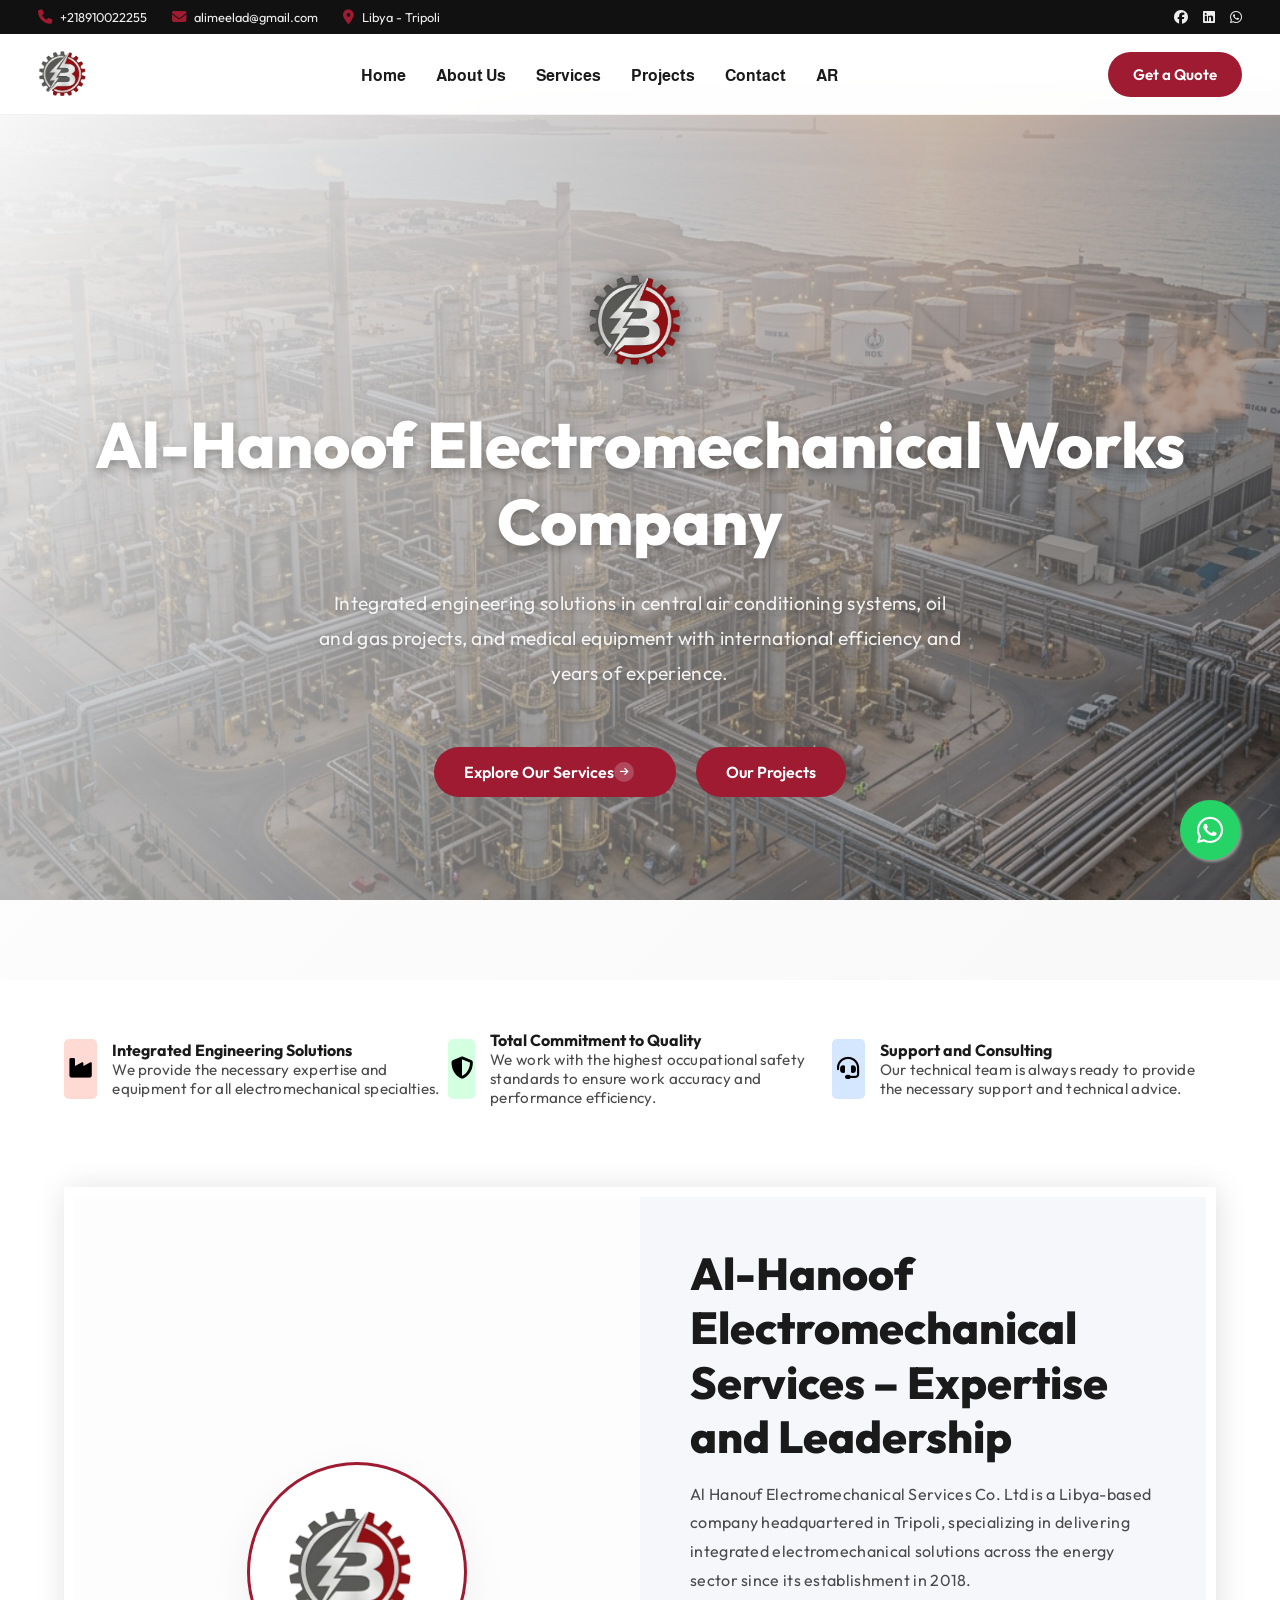
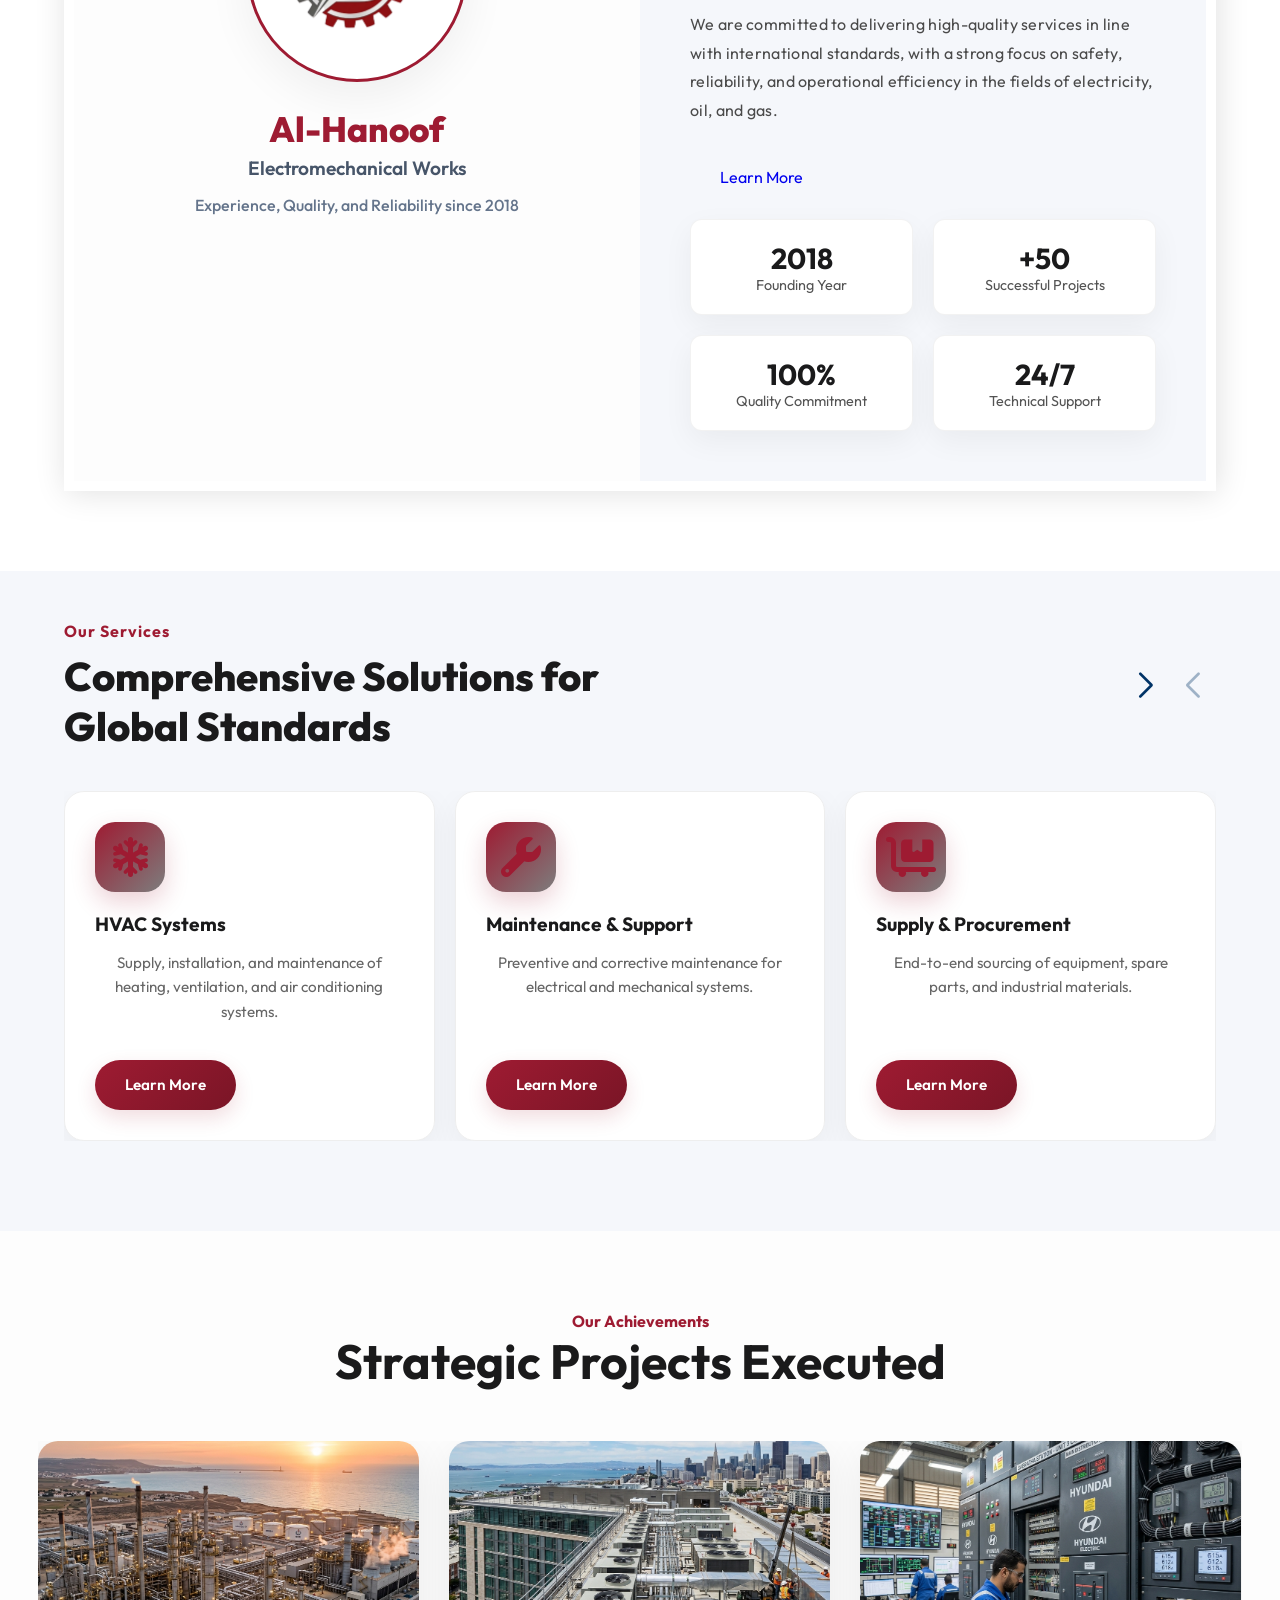
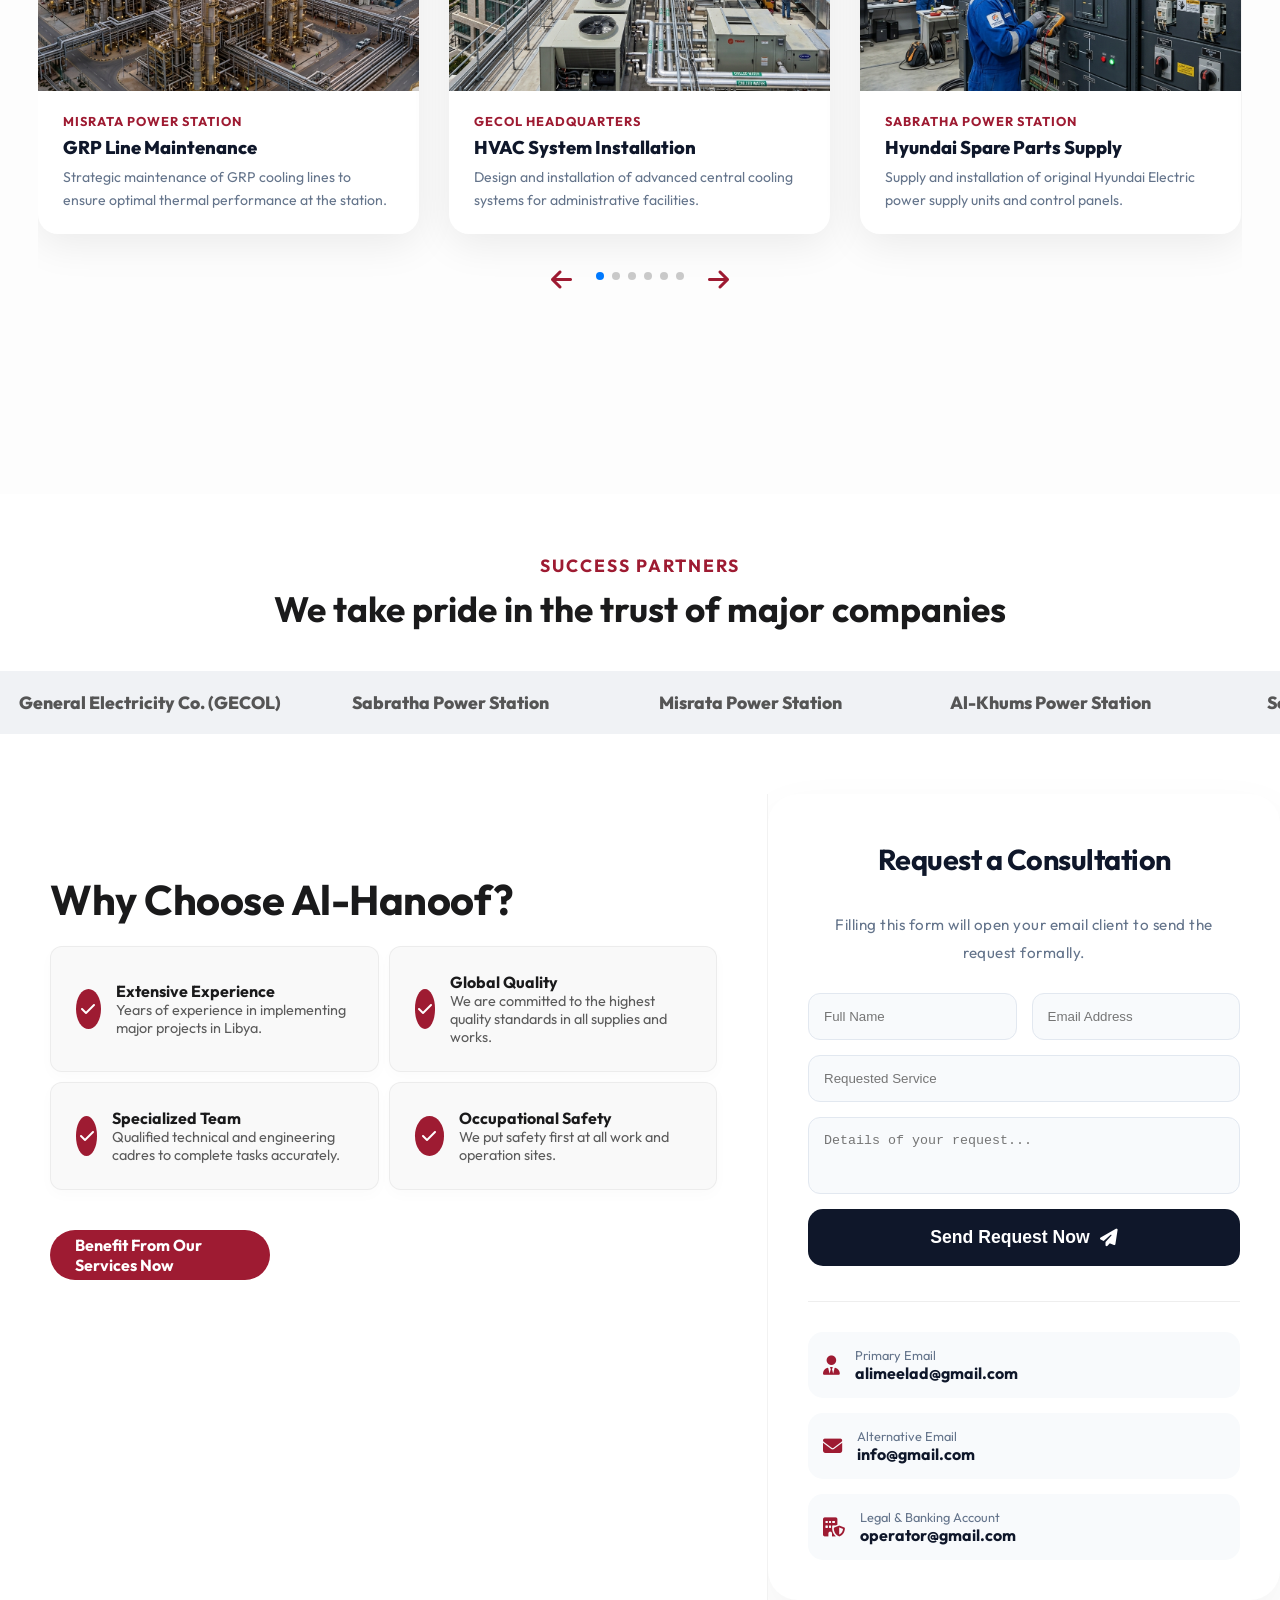
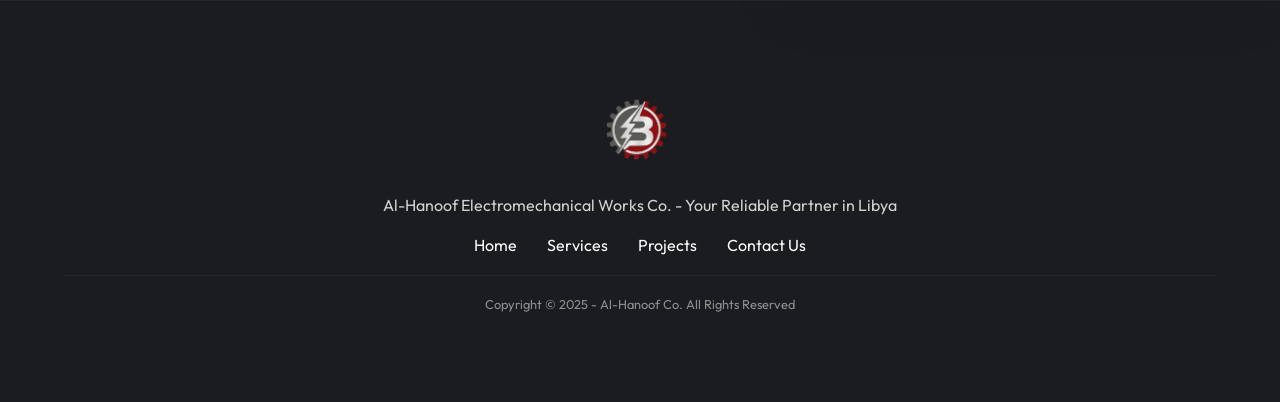
<file: index.html>
<!DOCTYPE html>
<html lang="en" dir="ltr">

<head>
    <meta charset="UTF-8">
    <meta name="viewport" content="width=device-width, initial-scale=1.0">
    <meta name="description"
        content="Al-Hanoof Electromechanical Works Company is your reliable partner in energy, oil and gas, and medical equipment projects with international efficiency.">
    <meta name="keywords"
        content="Al-Hanoof Company, electromechanical works, central air conditioning, oil fields, gas, medical equipment, project execution, maintenance and operation">
    <meta name="author" content="Al-Hanoof Engineering Team">

    <title>Al-Hanoof Company</title>
    <link rel="stylesheet" href="style.css">
    <!-- Favicon -->
    <link rel="icon" type="image/png" href="images/logo1.png">
    <link rel="preconnect" href="https://fonts.googleapis.com">
    <link rel="preconnect" href="https://fonts.gstatic.com" crossorigin>
    <link href="https://fonts.googleapis.com/css2?family=Outfit:wght@300;400;600;700&display=swap" rel="stylesheet">

    <link
        href="https://fonts.googleapis.com/css2?family=Almarai:wght@300;400;700;800&family=Inter:wght@400;700&family=Poppins:wght@400;700&display=swap"
        rel="stylesheet">
    <link rel="stylesheet" href="https://cdnjs.cloudflare.com/ajax/libs/font-awesome/6.7.2/css/all.min.css"
        integrity="sha512-Evv84Mr4kqVGRNSgIGL/F/aIDqQb7xQ2vcrdIwxfjThSH8CSR7PBEakCr51Ck+w+/U6swU2Im1vVX0SVk9ABhg=="
        crossorigin="anonymous" referrerpolicy="no-referrer" />
    <link rel="stylesheet" href="https://cdn.jsdelivr.net/npm/swiper@11/swiper-bundle.min.css" />
    <link href="https://fonts.googleapis.com/css2?family=Cairo&display=swap" rel="stylesheet">
    <link rel="icon" type="image/png" href="images/hero_bg.png">

    <style>
        /* CSS Overrides for LTR */
        body {
            font-family: 'Outfit', sans-serif;
        }

        .navigation .menu {
            margin-right: auto;
            margin-left: 0;
        }
    </style>
</head>

<body class="ltr">
    <div class="top-bar">
        <div class="top-bar-content">
            <div class="top-bar-info">
                <span><i class="fa-solid fa-phone"></i> +218910022255</span>
                <span><i class="fa-solid fa-envelope"></i> <a href="mailto:alimeelad@gmail.com" style="color: inherit; text-decoration: none;">alimeelad@gmail.com</a></span>
                <span><i class="fa-solid fa-location-dot"></i> Libya - Tripoli</span>
            </div>
            <div class="top-bar-social">
                <a href="#"><i class="fa-brands fa-facebook"></i></a>
                <a href="#"><i class="fa-brands fa-linkedin"></i></a>
                <a href="#"><i class="fa-brands fa-whatsapp"></i></a>
            </div>
        </div>
    </div>
    <nav class="navigation">
        <div class="nav-container">
            <input type="checkbox" class="menu-btn" id="menu-btn">
            <label for="menu-btn" class="menu-icon" style="z-index: 1000;"><span class="nav-icon"></span></label>
            <a href="index.html" class="logo"><img src="images/logo1.png" alt="Al-Hanoof Logo" style="height: 60px;"></a>
            <ul class="menu">
                <li><a href="#hero">Home</a></li>
                <li><a href="#our-story">About Us</a></li>
                <li><a href="#our-services">Services</a></li>
                <li><a href="#projects">Projects</a></li>
                <li><a href="#why-choose-us">Contact</a></li>
                <li><a href="index_ar.html" class="lang-switch">AR</a></li>
            </ul>
            <a href="mailto:alimeelad@gmail.com?subject=Quote Request - Al-Hanoof" class="signin-btn">Get a Quote</a>
        </div>
    </nav>
    <section id="hero">
        <div class="hero-overlay"></div>
        <div class="hero-content">
            <div class="hero-text" style="align-items: center; text-align: center; margin: 0 auto;">
                <div class="hero-logo" style="margin-bottom: 20px;">
                    <img src="images/logo1.png" alt="Al-Hanoof Logo" style="height: 120px; filter: drop-shadow(0 0 10px rgba(0,0,0,0.5));">
                </div>
                <h1>Al-Hanoof Electromechanical Works Company</h1>
                <p>Integrated engineering solutions in central air conditioning systems, oil and gas projects, and
                    medical equipment with international efficiency and years of experience.</p>
                <div class="hero-text-btns">
                    <a href="#our-services" class="signin-btn hero-btn-primary">
                        Explore Our Services <i class="fa-solid fa-arrow-right"></i></a>
                    <a href="#projects" class="hero-btn-secondary">
                        Our Projects</a>
                </div>
            </div>
        </div>
    </section>

    <section class="what-we-provide">
        <div class="w-info-box w-info-box1">
            <div class="w-info-icon">
                <i class="fa-solid fa-industry"></i>
            </div>
            <div class="w-info-text">
                <strong>Integrated Engineering Solutions</strong>
                <p>We provide the necessary expertise and equipment for all electromechanical specialties.</p>
            </div>
        </div>

        <div class="w-info-box w-info-box2">
            <div class="w-info-icon">
                <i class="fa-solid fa-shield-halved"></i>
            </div>
            <div class="w-info-text">
                <strong>Total Commitment to Quality</strong>
                <p>We work with the highest occupational safety standards to ensure work accuracy and performance
                    efficiency.</p>

            </div>
        </div>

        <div class="w-info-box w-info-box3">
            <div class="w-info-icon">
                <i class="fa-solid fa-headset"></i>
            </div>
            <div class="w-info-text">
                <strong>Support and Consulting</strong>
                <p>Our technical team is always ready to provide the necessary support and technical advice.</p>

            </div>
        </div>
    </section>
    <section id="our-story">
        <div class="our-story-img">
            <!-- Company Identity Panel - Elegant Light Design -->
            <div class="company-identity-panel">
                <div class="identity-content">
                    <div class="logo-circle">
                        <img src="images/logo1.png" alt="Al-Hanoof Logo">
                    </div>
                    <div class="text-wrap">
                        <h3 class="comp-name">Al-Hanoof</h3>
                        <p class="comp-sub">Electromechanical Works</p>
                        <p class="comp-desc">Experience, Quality, and Reliability since 2018</p>
                    </div>
                </div>
            </div>
            <style>
                .company-identity-panel {
                    width: 100%;
                    height: 100%;
                    min-height: 500px;
                    background: #fdfdfd;
                    display: flex;
                    justify-content: center;
                    align-items: center;
                    position: relative;
                }
                .identity-content {
                    display: flex;
                    flex-direction: column;
                    align-items: center;
                    z-index: 2;
                }
                .logo-circle {
                    width: 220px;
                    height: 220px;
                    background: #fff;
                    border-radius: 50%;
                    display: flex;
                    justify-content: center;
                    align-items: center;
                    box-shadow: 0 15px 45px rgba(0,0,0,0.06);
                    margin-bottom: 25px;
                    border: 3px solid var(--primary-red);
                    transition: transform 0.3s ease;
                    position: relative;
                }
                .logo-circle:hover {
                    transform: scale(1.05);
                }
                .logo-circle img {
                    width: 160px;
                    height: 160px;
                    object-fit: contain;
                    display: block;
                    margin: 0;
                }
                .text-wrap {
                    text-align: center;
                }
                .comp-name {
                    font-size: 2.2rem;
                    color: var(--primary-red);
                    font-weight: 800;
                    margin: 0;
                    font-family: 'Outfit', sans-serif;
                }
                .comp-sub {
                    font-size: 1.2rem;
                    color: #475569;
                    font-weight: 600;
                    margin: 5px 0 15px;
                }
                .elegant-line {
                    width: 50px;
                    height: 3px;
                    background: var(--primary-red);
                    margin: 0 auto 15px;
                    border-radius: 2px;
                }
                .comp-desc {
                    font-size: 1rem;
                    color: #64748b;
                    font-weight: 500;
                }
                @media (max-width: 768px) {
                    .logo-circle { width: 180px; height: 180px; }
                    .logo-circle img { width: 130px; height: 130px; }
                    .comp-name { font-size: 1.8rem; }
                }
            </style>
        </div>
        <div class="our-story-text">
            <h2>Al-Hanoof Electromechanical Services – Expertise and Leadership</h2>
            <p>Al Hanouf Electromechanical Services Co. Ltd is a Libya-based company headquartered in Tripoli, specializing in delivering integrated electromechanical solutions across the energy sector since its establishment in 2018.</p>
            <p>We are committed to delivering high-quality services in line with international standards, with a strong focus on safety, reliability, and operational efficiency in the fields of electricity, oil, and gas.</p>
            
            <a href="javascript:void(0)" class="service-btn" style="margin-top: 15px; display: inline-block; width: auto; padding: 12px 30px;" onclick="openAboutModal()">Learn More</a>

            <div class="story-number-container">
                <div class="story-number-box s-n-box1">
                    <strong>2018</strong>
                    <span>Founding Year</span>
                </div>

                <div class="story-number-box s-n-box2">
                    <strong>+50</strong>
                    <span>Successful Projects</span>
                </div>

                <div class="story-number-box s-n-box3">
                    <strong>100%</strong>
                    <span>Quality Commitment</span>
                </div>

                <div class="story-number-box s-n-box4">
                    <strong>24/7</strong>
                    <span>Technical Support</span>
                </div>
            </div>

        </div>
    </section>
    <section id="our-services">
        <div class="services-heading">
            <div class="services-heading-text">
                <strong>Our Services</strong>
                <h2>Comprehensive Solutions for Global Standards</h2>
            </div>
            <div class="services-slide-btns">
                <div class="swiper-button-next"></div>
                <div class="swiper-button-prev"></div>
            </div>
        </div>
        <div class="services-box-container">
            <div class="swiper mySwiperservices">
                <div class="swiper-wrapper">
                    <!-- Service 1: HVAC -->
                    <div class="swiper-slide">
                        <div class="service-box">
                            <i class="fa-solid fa-snowflake"></i>
                            <strong>HVAC Systems</strong>
                            <p>Supply, installation, and maintenance of heating, ventilation, and air conditioning systems.</p>
                            <a href="javascript:void(0)" class="service-btn" onclick="openModal('hvac')">Learn More</a>
                        </div>
                    </div>
                    <!-- Service 2: Maintenance -->
                    <div class="swiper-slide">
                        <div class="service-box">
                            <i class="fa-solid fa-wrench"></i>
                            <strong>Maintenance & Support</strong>
                            <p>Preventive and corrective maintenance for electrical and mechanical systems.</p>
                            <a href="javascript:void(0)" class="service-btn" onclick="openModal('maintenance')">Learn More</a>
                        </div>
                    </div>
                    <!-- Service 3: Supply -->
                    <div class="swiper-slide">
                        <div class="service-box">
                            <i class="fa-solid fa-cart-flatbed"></i>
                            <strong>Supply & Procurement</strong>
                            <p>End-to-end sourcing of equipment, spare parts, and industrial materials.</p>
                            <a href="javascript:void(0)" class="service-btn" onclick="openModal('supply')">Learn More</a>
                        </div>
                    </div>
                    <!-- Service 4: Welding -->
                    <div class="swiper-slide">
                        <div class="service-box">
                            <i class="fa-solid fa-fire-burner"></i>
                            <strong>Specialized Welding</strong>
                            <p>High-quality welding for power plants and oil & gas infrastructure, onshore and offshore.</p>
                            <a href="javascript:void(0)" class="service-btn" onclick="openModal('welding')">Learn More</a>
                        </div>
                    </div>
                    <!-- Service 5: Firefighting -->
                    <div class="swiper-slide">
                        <div class="service-box">
                            <i class="fa-solid fa-fire-extinguisher"></i>
                            <strong>Firefighting Systems</strong>
                            <p>Design, supply, installation, and maintenance of advanced fire protection systems.</p>
                            <a href="javascript:void(0)" class="service-btn" onclick="openModal('fire')">Learn More</a>
                        </div>
                    </div>
                    <!-- Service 6: Turbine -->
                    <div class="swiper-slide">
                        <div class="service-box">
                            <i class="fa-solid fa-fan"></i>
                            <strong>Turbine Services</strong>
                            <p>Supply of turbines, spare parts, and comprehensive overhaul and maintenance services.</p>
                            <a href="javascript:void(0)" class="service-btn" onclick="openModal('turbine')">Learn More</a>
                        </div>
                    </div>
                    <!-- Service 7: Oil & Gas -->
                    <div class="swiper-slide">
                        <div class="service-box">
                            <i class="fa-solid fa-industry"></i>
                            <strong>Oil & Gas Sector</strong>
                            <p>Supply and maintenance of production stations and oil extraction systems.</p>
                            <a href="javascript:void(0)" class="service-btn" onclick="openModal('oil_gas')">Learn More</a>
                        </div>
                    </div>
                    <!-- Service 8: Power Stations -->
                    <div class="swiper-slide">
                        <div class="service-box">
                            <i class="fa-solid fa-bolt"></i>
                            <strong>Power Generation</strong>
                            <p>Design and construction of power plants and petrochemical units.</p>
                            <a href="javascript:void(0)" class="service-btn" onclick="openModal('power')">Learn More</a>
                        </div>
                    </div>
                    <!-- Service 9: Medical -->
                    <div class="swiper-slide">
                        <div class="service-box">
                            <i class="fa-solid fa-notes-medical"></i>
                            <strong>Medical Equipment</strong>
                            <p>Installation of medical devices, gas systems, and international standard accessories.</p>
                            <a href="javascript:void(0)" class="service-btn" onclick="openModal('medical')">Learn More</a>
                        </div>
                    </div>
                </div>
            </div>
        </div>
        <style>
            .service-box {
                display: flex;
                flex-direction: column;
                justify-content: space-between;
                height: 350px; /* Fixed height for uniformity */
                padding: 30px;
                background: #fff;
                border: 1px solid #eee;
                border-radius: 20px;
                text-align: center;
                transition: all 0.3s ease;
            }
            .service-box i {
                font-size: 2.5rem;
                color: var(--primary-red);
                margin-bottom: 20px;
            }
            .service-box strong {
                font-size: 1.2rem;
                color: var(--dark-gray);
                display: block;
                margin-bottom: 15px;
            }
            .service-box p {
                font-size: 0.95rem;
                color: #666;
                line-height: 1.6;
                flex-grow: 1;
            }
        </style>
    </section>


    <!-- Previous Projects Section (Slider) -->
    <style>
        .project-card {
            background: #fff;
            border-radius: 20px;
            overflow: hidden;
            box-shadow: 0 10px 40px rgba(0,0,0,0.08);
            transition: transform 0.3s ease, box-shadow 0.3s ease;
            display: flex;
            flex-direction: column;
            height: 100%;
        }
        .project-card:hover {
            transform: translateY(-8px);
            box-shadow: 0 20px 60px rgba(0,0,0,0.15);
        }
        .project-img {
            width: 100%;
            height: 200px;
            overflow: hidden;
            position: relative;
        }
        .project-img img {
            width: 100%;
            height: 100%;
            object-fit: cover;
            display: block;
            transition: transform 0.5s ease;
        }
        .project-card:hover .project-img img {
            transform: scale(1.05);
        }
        .project-info {
            padding: 18px 20px;
            flex-grow: 1;
            display: flex;
            flex-direction: column;
        }
        .project-info span {
            font-size: 0.8rem;
            color: var(--primary-red);
            font-weight: 700;
            text-transform: uppercase;
            letter-spacing: 1px;
        }
        .project-info h4 {
            font-size: 1.05rem;
            color: #0f172a;
            margin: 7px 0;
            font-weight: 800;
        }
        .project-info p {
            font-size: 0.88rem;
            color: #64748b;
            line-height: 1.65;
            margin: 0;
            flex-grow: 1;
        }
        .projects-slider-container .swiper-wrapper {
            display: flex;
            align-items: stretch;
        }
        @media (min-width: 600px) {
            .project-img { height: 220px; }
        }
        @media (min-width: 1024px) {
            .project-img { height: 250px; }
            .project-info { padding: 22px 25px; }
            .project-info h4 { font-size: 1.15rem; }
        }
    </style>
    <section id="projects" style="padding: 80px 0 100px; background: #fdfdfd; overflow: hidden;">
        <div class="projects-heading">
            <strong style="color: var(--primary-red);">Our Achievements</strong>
            <h2>Strategic Projects Executed</h2>
        </div>
        
        <div class="swiper projects-slider-container" style="max-width: 1400px; width: 94%; margin: 50px auto; padding-bottom: 50px;">
            <div class="swiper-wrapper">
                <!-- Project 1: GRP Lines -->
                <div class="swiper-slide">
                    <div class="project-card">
                        <div class="project-img">
                            <img src="images/hero_industrial.png" alt="GRP Line Maintenance - Misrata Station">
                        </div>
                        <div class="project-info">
                            <span>Misrata Power Station</span>
                            <h4>GRP Line Maintenance</h4>
                            <p>Strategic maintenance of GRP cooling lines to ensure optimal thermal performance at the station.</p>
                        </div>
                    </div>
                </div>
                <!-- Project 2: HVAC -->
                <div class="swiper-slide">
                    <div class="project-card">
                        <div class="project-img">
                            <img src="images/project1.png" alt="HVAC System Installation - GECOL">
                        </div>
                        <div class="project-info">
                            <span>GECOL Headquarters</span>
                            <h4>HVAC System Installation</h4>
                            <p>Design and installation of advanced central cooling systems for administrative facilities.</p>
                        </div>
                    </div>
                </div>
                <!-- Project 3: Hyundai -->
                <div class="swiper-slide">
                    <div class="project-card">
                        <div class="project-img">
                            <img src="images/project_sabratha.png" alt="Hyundai Spare Parts - Sabratha Station">
                        </div>
                        <div class="project-info">
                            <span>Sabratha Power Station</span>
                            <h4>Hyundai Spare Parts Supply</h4>
                            <p>Supply and installation of original Hyundai Electric power supply units and control panels.</p>
                        </div>
                    </div>
                </div>
                <!-- Project 4: Firefighting -->
                <div class="swiper-slide">
                    <div class="project-card">
                        <div class="project-img">
                            <img src="images/project_fire.png" alt="Fire Extinguishing Liquid - GECOL">
                        </div>
                        <div class="project-info">
                            <span>General Electricity Company</span>
                            <h4>Fire Protection Supply</h4>
                            <p>Providing strategic quantities of specialized fire extinguishing liquid for energy facilities.</p>
                        </div>
                    </div>
                </div>
                <!-- Project 5: Maintenance -->
                <div class="swiper-slide">
                    <div class="project-card">
                        <div class="project-img">
                            <img src="images/project3.png" alt="System Maintenance - South Tripoli">
                        </div>
                        <div class="project-info">
                            <span>South Tripoli Station</span>
                            <h4>System Maintenance & Operation</h4>
                            <p>Comprehensive 24/7 technical support and maintenance contract for station continuity.</p>
                        </div>
                    </div>
                </div>
                <!-- Project 6: Medical -->
                <div class="swiper-slide">
                    <div class="project-card">
                        <div class="project-img">
                            <img src="images/project2.png" alt="Medical Gas Network - Tripoli">
                        </div>
                        <div class="project-info">
                            <span>Tripoli Medical Center</span>
                            <h4>Medical Gas Network</h4>
                            <p>Installation and testing of vital medical gas pipelines according to international safety standards.</p>
                        </div>
                    </div>
                </div>
            </div>
            <!-- Slider Controls -->
            <div class="projects-controls" style="display: flex; justify-content: center; gap: 20px; margin-top: 30px;">
                <div class="projects-prev" style="cursor: pointer; font-size: 1.5rem; color: var(--primary-red);"><i class="fa-solid fa-arrow-left"></i></div>
                <div class="projects-pagination" style="width: auto;"></div>
                <div class="projects-next" style="cursor: pointer; font-size: 1.5rem; color: var(--primary-red);"><i class="fa-solid fa-arrow-right"></i></div>
            </div>
        </div>
    </section>

    <!-- Our Clients Section -->
    <section id="clients" style="padding: 60px 0; background: var(--white);">
        <div class="projects-heading" style="text-align: center; margin-bottom: 40px;">
            <strong style="color: var(--primary-red); font-size: 1.1rem; letter-spacing: 2px;">SUCCESS PARTNERS</strong>
            <h2 style="font-size: 2.2rem; color: var(--dark-gray); margin-top: 10px;">We take pride in the trust of major companies</h2>
        </div>
        <div class="clients-slider" style="overflow: hidden; padding: 20px 0; background: var(--silver-gray);">
            <div class="clients-track" style="display: flex; width: calc(300px * 10); animation: scroll-clients 30s linear infinite;">
                <div class="client-logo" style="width: 300px; display: flex; justify-content: center; align-items: center; font-weight: 800; color: #555; font-size: 1.1rem;">General Electricity Co. (GECOL)</div>
                <div class="client-logo" style="width: 300px; display: flex; justify-content: center; align-items: center; font-weight: 800; color: #555; font-size: 1.1rem;">Sabratha Power Station</div>
                <div class="client-logo" style="width: 300px; display: flex; justify-content: center; align-items: center; font-weight: 800; color: #555; font-size: 1.1rem;">Misrata Power Station</div>
                <div class="client-logo" style="width: 300px; display: flex; justify-content: center; align-items: center; font-weight: 800; color: #555; font-size: 1.1rem;">Al-Khums Power Station</div>
                <div class="client-logo" style="width: 300px; display: flex; justify-content: center; align-items: center; font-weight: 800; color: #555; font-size: 1.1rem;">South Tripoli Station</div>
                <!-- Duplicate -->
                <div class="client-logo" style="width: 300px; display: flex; justify-content: center; align-items: center; font-weight: 800; color: #555; font-size: 1.1rem;">General Electricity Co. (GECOL)</div>
                <div class="client-logo" style="width: 300px; display: flex; justify-content: center; align-items: center; font-weight: 800; color: #555; font-size: 1.1rem;">Sabratha Power Station</div>
                <div class="client-logo" style="width: 300px; display: flex; justify-content: center; align-items: center; font-weight: 800; color: #555; font-size: 1.1rem;">Misrata Power Station</div>
                <div class="client-logo" style="width: 300px; display: flex; justify-content: center; align-items: center; font-weight: 800; color: #555; font-size: 1.1rem;">Al-Khums Power Station</div>
                <div class="client-logo" style="width: 300px; display: flex; justify-content: center; align-items: center; font-weight: 800; color: #555; font-size: 1.1rem;">South Tripoli Station</div>
            </div>
        </div>
        <style>
            @keyframes scroll-clients {
                0% { transform: translateX(0); }
                100% { transform: translateX(calc(-300px * 5)); }
            }
        </style>
    </section>
    <section id="why-choose-us">

        <div class="why-choose-us-left">
            <h3>Why Choose Al-Hanoof?</h3>

            <div class="why-choose-box-container">
                <div class="why-choose-box">
                    <i class="fa-solid fa-check"></i>
                    <div class="why-choose-box-text">
                        <strong>Extensive Experience</strong>
                        <p>Years of experience in implementing major projects in Libya.</p>
                    </div>
                </div>
                <div class="why-choose-box">
                    <i class="fa-solid fa-check"></i>
                    <div class="why-choose-box-text">
                        <strong>Global Quality</strong>
                        <p>We are committed to the highest quality standards in all supplies and works.</p>
                    </div>
                </div>
                <div class="why-choose-box">
                    <i class="fa-solid fa-check"></i>
                    <div class="why-choose-box-text">
                        <strong>Specialized Team</strong>
                        <p>Qualified technical and engineering cadres to complete tasks accurately.</p>
                    </div>
                </div>
                <div class="why-choose-box">
                    <i class="fa-solid fa-check"></i>
                    <div class="why-choose-box-text">
                        <strong>Occupational Safety</strong>
                        <p>We put safety first at all work and operation sites.</p>
                    </div>
                </div>
            </div>
            <a href="#our-services" class="why-choose-us-btn">Benefit From Our Services Now</a>
        </div>
        <div class="why-choose-us-right" style="background: #fff; padding: 40px; border-radius: 30px; box-shadow: 0 20px 50px rgba(0,0,0,0.05);">
            <h3 style="color: #0f172a; margin-bottom: 25px; font-size: 1.8rem; text-align: center;">Request a Consultation</h3>
            <p style="text-align: center; color: #64748b; margin-bottom: 25px; font-size: 0.95rem;">Filling this form will open your email client to send the request formally.</p>
            
            <form onsubmit="handleContactSubmit(event)" style="display: flex; flex-direction: column; gap: 15px;">
                <div style="display: grid; grid-template-columns: 1fr 1fr; gap: 15px;">
                    <input type="text" id="contact-name" placeholder="Full Name" required style="padding: 15px; border-radius: 12px; border: 1px solid #e2e8f0; background: #f8fafc;">
                    <input type="email" id="contact-email" placeholder="Email Address" required style="padding: 15px; border-radius: 12px; border: 1px solid #e2e8f0; background: #f8fafc;">
                </div>
                <input type="text" id="contact-subject" placeholder="Requested Service" style="padding: 15px; border-radius: 12px; border: 1px solid #e2e8f0; background: #f8fafc;">
                <textarea id="contact-message" placeholder="Details of your request..." rows="3" style="padding: 15px; border-radius: 12px; border: 1px solid #e2e8f0; background: #f8fafc; resize: none;"></textarea>
                <button type="submit" style="background: #0f172a; color: #fff; padding: 18px; border-radius: 15px; border: none; font-weight: 700; cursor: pointer; transition: 0.3s; font-size: 1.1rem; display: flex; align-items: center; justify-content: center; gap: 10px;">
                    Send Request Now <i class="fa-solid fa-paper-plane"></i>
                </button>
            </form>
            
            <div class="contact-details-grid" style="margin-top: 35px; border-top: 1px solid #eee; padding-top: 30px; display: grid; grid-template-columns: 1fr; gap: 15px;">
                <div class="contact-detail-item" style="display: flex; align-items: center; gap: 15px; padding: 15px; background: #f8fafc; border-radius: 15px;">
                    <i class="fa-solid fa-user-tie" style="color: var(--primary-red); font-size: 1.2rem;"></i>
                    <div>
                        <span style="display: block; font-size: 0.8rem; color: #64748b;">Primary Email</span>
                        <a href="mailto:alimeelad@gmail.com" style="text-decoration: none;"><strong style="color: #0f172a;">alimeelad@gmail.com</strong></a>
                    </div>
                </div>
                <div class="contact-detail-item" style="display: flex; align-items: center; gap: 15px; padding: 15px; background: #f8fafc; border-radius: 15px;">
                    <i class="fa-solid fa-envelope" style="color: var(--primary-red); font-size: 1.2rem;"></i>
                    <div>
                        <span style="display: block; font-size: 0.8rem; color: #64748b;">Alternative Email</span>
                        <a href="mailto:info@gmail.com" style="text-decoration: none;"><strong style="color: #0f172a;">info@gmail.com</strong></a>
                    </div>
                </div>
                <div class="contact-detail-item" style="display: flex; align-items: center; gap: 15px; padding: 15px; background: #f8fafc; border-radius: 15px;">
                    <i class="fa-solid fa-building-shield" style="color: var(--primary-red); font-size: 1.2rem;"></i>
                    <div>
                        <span style="display: block; font-size: 0.8rem; color: #64748b;">Legal & Banking Account</span>
                        <a href="mailto:operator@gmail.com" style="text-decoration: none;"><strong style="color: #0f172a;">operator@gmail.com</strong></a>
                    </div>
                </div>
            </div>
        </div>
            </div>
        </div>
    </section>

    <footer style="padding: 50px 0; background: #1a1c20; color: #fff; text-align: center;">
        <div class="footer-container" style="display: block; max-width: 1200px; margin: 0 auto;">
            <img src="images/logo1.png" alt="Logo" style="height: 80px; margin-bottom: 20px;">
            <p style="opacity: 0.8; max-width: 600px; margin: 0 auto 20px;">Al-Hanoof Electromechanical Works Co. - Your Reliable Partner in Libya</p>
            <div style="display: flex; justify-content: center; gap: 30px; margin-bottom: 20px; flex-wrap: wrap;">
                <a href="#hero" style="color: #fff; text-decoration: none;">Home</a>
                <a href="#our-services" style="color: #fff; text-decoration: none;">Services</a>
                <a href="#projects" style="color: #fff; text-decoration: none;">Projects</a>
                <a href="#why-choose-us" style="color: #fff; text-decoration: none;">Contact Us</a>
            </div>
            <p style="font-size: 0.8rem; opacity: 0.5; border-top: 1px solid rgba(255,255,255,0.1); padding-top: 20px;">Copyright &copy; 2025 - Al-Hanoof Co. All Rights Reserved</p>
        </div>
    </footer>


    <!-- Floating WhatsApp -->
    <a href="https://wa.me/218910022255" class="whatsapp-float" target="_blank">
        <i class="fa-brands fa-whatsapp"></i>
    </a>

    <!-- Service Modal -->
    <div id="serviceModal" class="modal">
        <div class="modal-content">
            <span class="close-modal" onclick="closeModal()">&times;</span>
            <div id="modalBody">
                <!-- Content will be injected by JS -->
            </div>
        </div>
    </div>

    <!-- About Us Modal -->
    <div id="aboutModal" class="modal">
        <div class="modal-content">
            <span class="close-modal" onclick="closeAboutModal()">&times;</span>
            <div id="aboutModalBody">
                <div class="modal-header-box">
                    <i class="fa-solid fa-building-shield"></i>
                </div>
                <div class="modal-info-box">
                    <h2>About Al-Hanoof</h2>
                    <p>Al Hanouf Electromechanical Services Co. Ltd is a Libya-based company headquartered in Tripoli, specializing in delivering integrated electromechanical solutions across the energy sector. Since its establishment in 2018, the company has built a strong presence in the local market through the execution and contribution to numerous key energy projects, particularly in collaboration with the General Electricity Company of Libya and its affiliated companies.</p>
                    <p>The company is committed to delivering high-quality services in line with international standards, with a strong focus on safety, reliability, and operational efficiency, serving both public and private sector clients in the fields of electricity, oil, and gas.</p>
                    <a href="#why-choose-us" class="modal-action-btn" onclick="closeAboutModal()">Contact Us for Services</a>
                </div>
            </div>
        </div>
    </div>

    <!-- Swiper JS -->
    <script src="https://cdn.jsdelivr.net/npm/swiper@11/swiper-bundle.min.js"></script>

    <!-- Initialize Swiper & Custom JS -->
    <script>
        var swiper = new Swiper(".mySwiperservices", {
            slidesPerView: 1,
            spaceBetween: 10,
            pagination: {
                el: ".swiper-pagination",
                clickable: true,
            },
            navigation: {
                nextEl: ".swiper-button-next",
                prevEl: ".swiper-button-prev",
            },
            breakpoints: {

                700: {
                    slidesPerView: 2,
                    spaceBetween: 40,
                },
                1024: {
                    slidesPerView: 3,
                    spaceBetween: 20,
                },
            },
        });
        
        function openModal(service) {
            const modal = document.getElementById('serviceModal');
            const body = document.getElementById('modalBody');
            
            let content = '';
            if(service === 'hvac') {
                content = `
                    <div class="modal-header-box">
                        <i class="fa-solid fa-snowflake"></i>
                    </div>
                    <div class="modal-info-box">
                        <h2>HVAC & Cooling Systems</h2>
                        <p>We provide supply, installation, and maintenance of heating, ventilation, and air conditioning systems for industrial and commercial applications:</p>
                        <ul>
                            <li><i class="fa-solid fa-check"></i> VRF and Chiller systems design & installation</li>
                            <li><i class="fa-solid fa-check"></i> Large-scale cold storage and freezing rooms</li>
                            <li><i class="fa-solid fa-check"></i> Industrial ventilation and smart control systems</li>
                        </ul>
                        <a href="mailto:alimeelad@gmail.com?subject=HVAC Service Request - Al-Hanoof" class="modal-action-btn">Request Service</a>
                    </div>
                `;
            } else if(service === 'maintenance') {
                content = `
                    <div class="modal-header-box">
                        <i class="fa-solid fa-wrench"></i>
                    </div>
                    <div class="modal-info-box">
                        <h2>Maintenance & Technical Support</h2>
                        <p>Comprehensive preventive and corrective maintenance services for electrical and mechanical systems:</p>
                        <ul>
                            <li><i class="fa-solid fa-check"></i> Ensuring operational continuity and efficiency</li>
                            <li><i class="fa-solid fa-check"></i> 24/7 technical support and emergency repairs</li>
                            <li><i class="fa-solid fa-check"></i> Regular inspection and performance optimization</li>
                        </ul>
                        <a href="mailto:alimeelad@gmail.com?subject=Maintenance Service Request - Al-Hanoof" class="modal-action-btn">Request Maintenance</a>
                    </div>
                `;
            } else if(service === 'supply') {
                content = `
                    <div class="modal-header-box">
                        <i class="fa-solid fa-cart-flatbed"></i>
                    </div>
                    <div class="modal-info-box">
                        <h2>Supply & Procurement</h2>
                        <p>End-to-end sourcing and supply of equipment, spare parts, and materials in accordance with international specifications:</p>
                        <ul>
                            <li><i class="fa-solid fa-check"></i> Equipment for power generation and industrial sectors</li>
                            <li><i class="fa-solid fa-check"></i> Original spare parts from global suppliers</li>
                            <li><i class="fa-solid fa-check"></i> Sourcing strategic materials for oil & gas</li>
                        </ul>
                        <a href="mailto:alimeelad@gmail.com?subject=Supply Inquiry - Al-Hanoof" class="modal-action-btn">Request Service</a>
                    </div>
                `;
            } else if(service === 'welding') {
                content = `
                    <div class="modal-header-box">
                        <i class="fa-solid fa-fire-burner"></i>
                    </div>
                    <div class="modal-info-box">
                        <h2>Specialized Welding Services</h2>
                        <p>Execution of high-quality welding works for power generation and oil & gas infrastructure:</p>
                        <ul>
                            <li><i class="fa-solid fa-check"></i> Advanced welding techniques complying with international standards</li>
                            <li><i class="fa-solid fa-check"></i> Onshore and offshore project execution</li>
                            <li><i class="fa-solid fa-check"></i> Structural and specialized pipeline welding</li>
                        </ul>
                        <a href="mailto:alimeelad@gmail.com?subject=Welding Service Inquiry - Al-Hanoof" class="modal-action-btn">Request Service</a>
                    </div>
                `;
            } else if(service === 'fire') {
                content = `
                    <div class="modal-header-box">
                        <i class="fa-solid fa-fire-extinguisher"></i>
                    </div>
                    <div class="modal-info-box">
                        <h2>Firefighting Systems</h2>
                        <p>Design, supply, installation, testing, and maintenance of advanced fire protection systems:</p>
                        <ul>
                            <li><i class="fa-solid fa-check"></i> Industrial and commercial fire suppression systems</li>
                            <li><i class="fa-solid fa-check"></i> Fire alarm and detection network installation</li>
                            <li><i class="fa-solid fa-check"></i> Regular maintenance and system certification</li>
                        </ul>
                        <a href="mailto:alimeelad@gmail.com?subject=Firefighting System Inquiry - Al-Hanoof" class="modal-action-btn">Request Service</a>
                    </div>
                `;
            } else if(service === 'turbine') {
                content = `
                    <div class="modal-header-box">
                        <i class="fa-solid fa-fan"></i>
                    </div>
                    <div class="modal-info-box">
                        <h2>Turbine Services</h2>
                        <p>Supply of turbines and related spare parts, plus overhaul and maintenance services:</p>
                        <ul>
                            <li><i class="fa-solid fa-check"></i> Ensuring optimal performance in power plants</li>
                            <li><i class="fa-solid fa-check"></i> Major overhauls and technical inspections</li>
                            <li><i class="fa-solid fa-check"></i> Supply of critical turbine components</li>
                        </ul>
                        <a href="mailto:alimeelad@gmail.com?subject=Turbine Service Inquiry - Al-Hanoof" class="modal-action-btn">Request Service</a>
                    </div>
                `;
            } else if(service === 'oil_gas') {
                content = `
                    <div class="modal-header-box">
                        <i class="fa-solid fa-industry"></i>
                    </div>
                    <div class="modal-info-box">
                        <h2>Oil & Gas Sector</h2>
                        <p>Integrated solutions for production stations and extraction systems:</p>
                        <ul>
                            <li><i class="fa-solid fa-check"></i> Supply and maintenance of extraction equipment</li>
                            <li><i class="fa-solid fa-check"></i> Treatment and cleaning of storage reservoirs</li>
                            <li><i class="fa-solid fa-check"></i> Automation and control for oil facilities</li>
                        </ul>
                        <a href="mailto:alimeelad@gmail.com?subject=Oil & Gas Inquiry - Al-Hanoof" class="modal-action-btn">Request Service</a>
                    </div>
                `;
            } else if(service === 'power') {
                content = `
                    <div class="modal-header-box">
                        <i class="fa-solid fa-bolt"></i>
                    </div>
                    <div class="modal-info-box">
                        <h2>Power Generation Plants</h2>
                        <p>Design, construction, and maintenance of power generation units:</p>
                        <ul>
                            <li><i class="fa-solid fa-check"></i> Integrated power plant engineering solutions</li>
                            <li><i class="fa-solid fa-check"></i> Construction of petrochemical and energy units</li>
                            <li><i class="fa-solid fa-check"></i> Compliance with global safety and efficiency standards</li>
                        </ul>
                        <a href="mailto:alimeelad@gmail.com?subject=Power Plant Inquiry - Al-Hanoof" class="modal-action-btn">Request Service</a>
                    </div>
                `;
            } else if(service === 'medical') {
                content = `
                    <div class="modal-header-box">
                        <i class="fa-solid fa-notes-medical"></i>
                    </div>
                    <div class="modal-info-box">
                        <h2>Medical Equipment & Gases</h2>
                        <p>Equipping hospitals with the latest technologies and vital gas systems:</p>
                        <ul>
                            <li><i class="fa-solid fa-check"></i> Medical gas networks (Oxygen, Compressed Air)</li>
                            <li><i class="fa-solid fa-check"></i> Critical care equipment supply & installation</li>
                            <li><i class="fa-solid fa-check"></i> Maintenance of sensitive medical devices</li>
                        </ul>
                        <a href="mailto:alimeelad@gmail.com?subject=Medical Equipment Consultation - Al-Hanoof" class="modal-action-btn">Request Service</a>
                    </div>
                `;
            }
            
            body.innerHTML = content;
            modal.style.display = "block";
        }

        function closeModal() {
            document.getElementById('serviceModal').style.display = "none";
        }

        function openAboutModal() {
            document.getElementById('aboutModal').style.display = "block";
        }

        function closeAboutModal() {
            document.getElementById('aboutModal').style.display = "none";
        }

        window.onclick = function(event) {
            const serviceModal = document.getElementById('serviceModal');
            const aboutModal = document.getElementById('aboutModal');
            if (event.target == serviceModal) {
                serviceModal.style.display = "none";
            }
            if (event.target == aboutModal) {
                aboutModal.style.display = "none";
            }
        }

        function handleContactSubmit(event) {
            event.preventDefault();
            const name = document.getElementById('contact-name').value;
            const email = document.getElementById('contact-email').value;
            const subject = document.getElementById('contact-subject').value;
            const message = document.getElementById('contact-message').value;
            
            const mailtoLink = `mailto:alimeelad@gmail.com?subject=${encodeURIComponent(subject || 'Consultation Request')}&body=${encodeURIComponent("Name: " + name + "\nEmail: " + email + "\n\nMessage:\n" + message)}`;
            
            window.location.href = mailtoLink;
        }

        // Initialize Projects Swiper
        var projectsSwiper = new Swiper(".projects-slider-container", {
            slidesPerView: 1,
            spaceBetween: 30,
            loop: true,
            pagination: {
                el: ".projects-pagination",
                clickable: true,
            },
            navigation: {
                nextEl: ".projects-next",
                prevEl: ".projects-prev",
            },
            breakpoints: {
                768: { slidesPerView: 2 },
                1024: { slidesPerView: 3 }
            }
        });

        // Close mobile menu when a link is clicked
        document.querySelectorAll('.menu li a').forEach(link => {
            link.addEventListener('click', () => {
                const btn = document.getElementById('menu-btn');
                if(btn) btn.checked = false;
            });
        });
    </script>
</body>

</html>
</file>
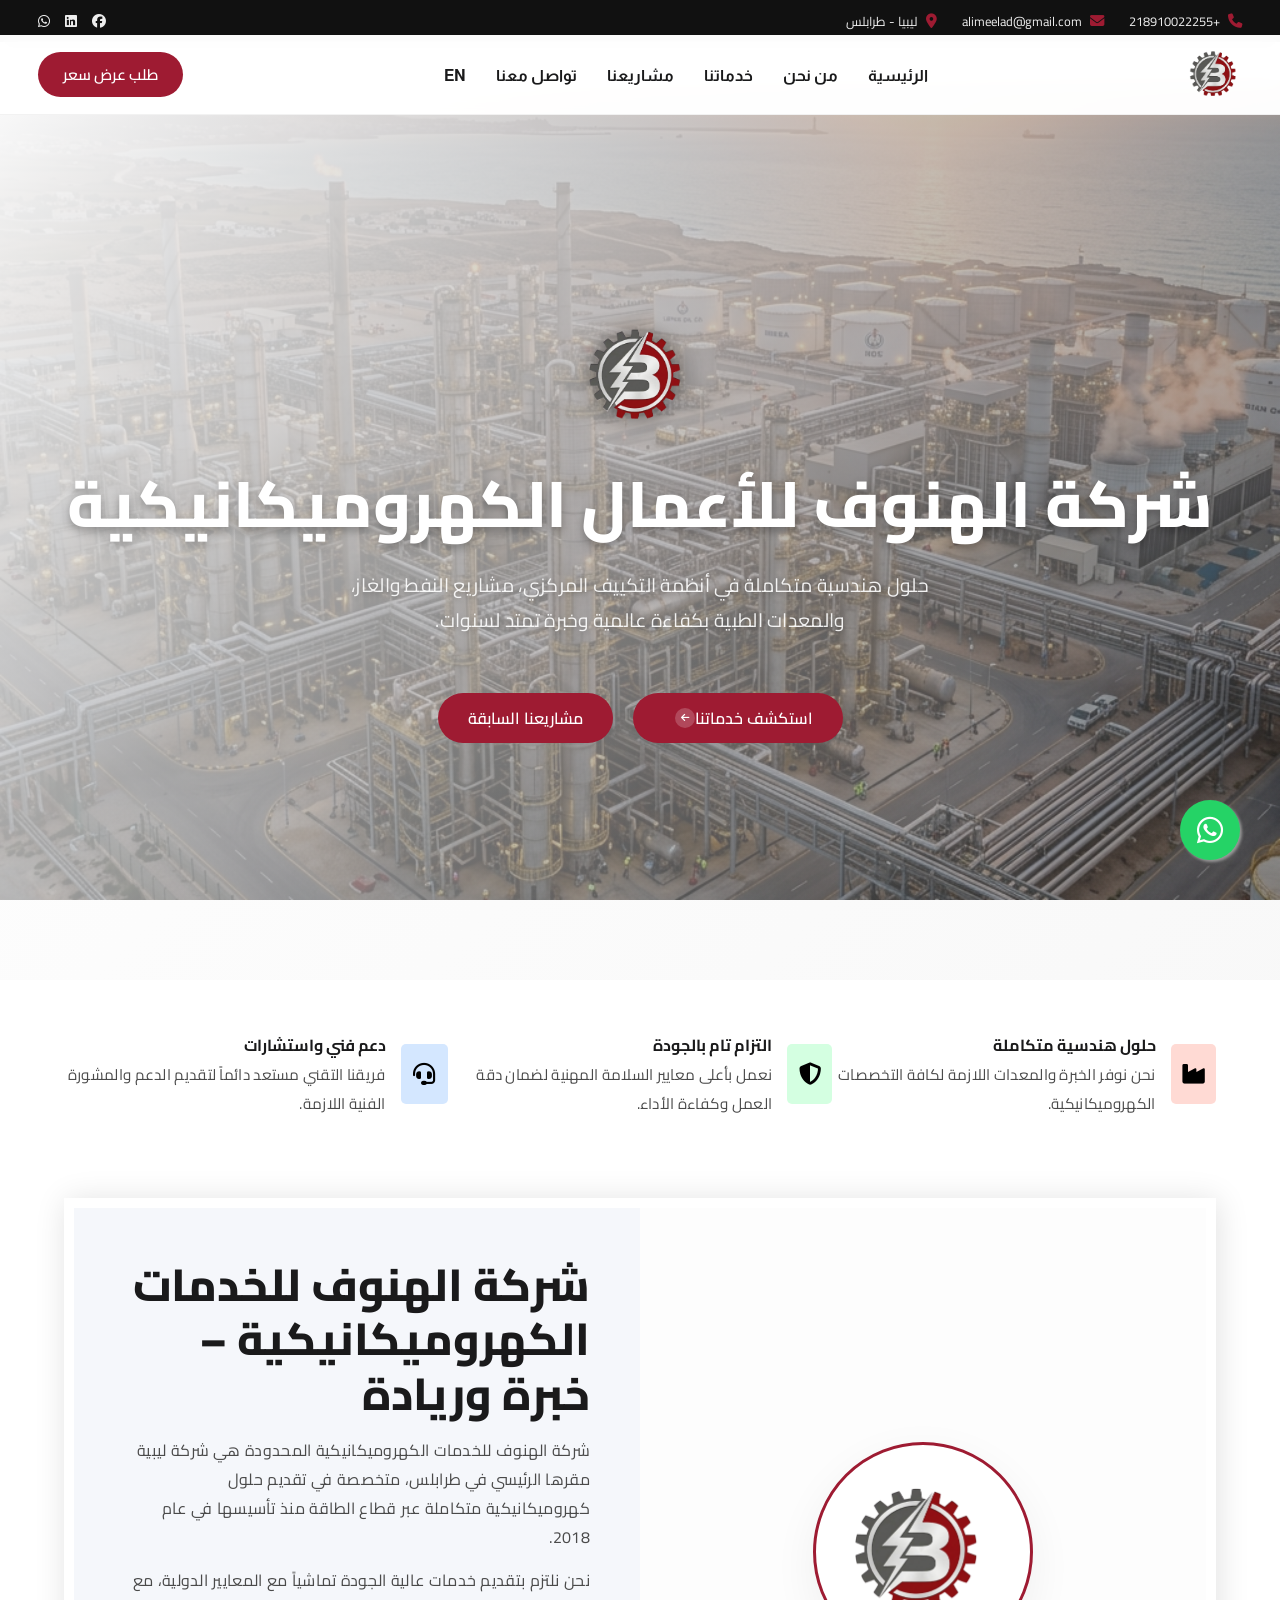
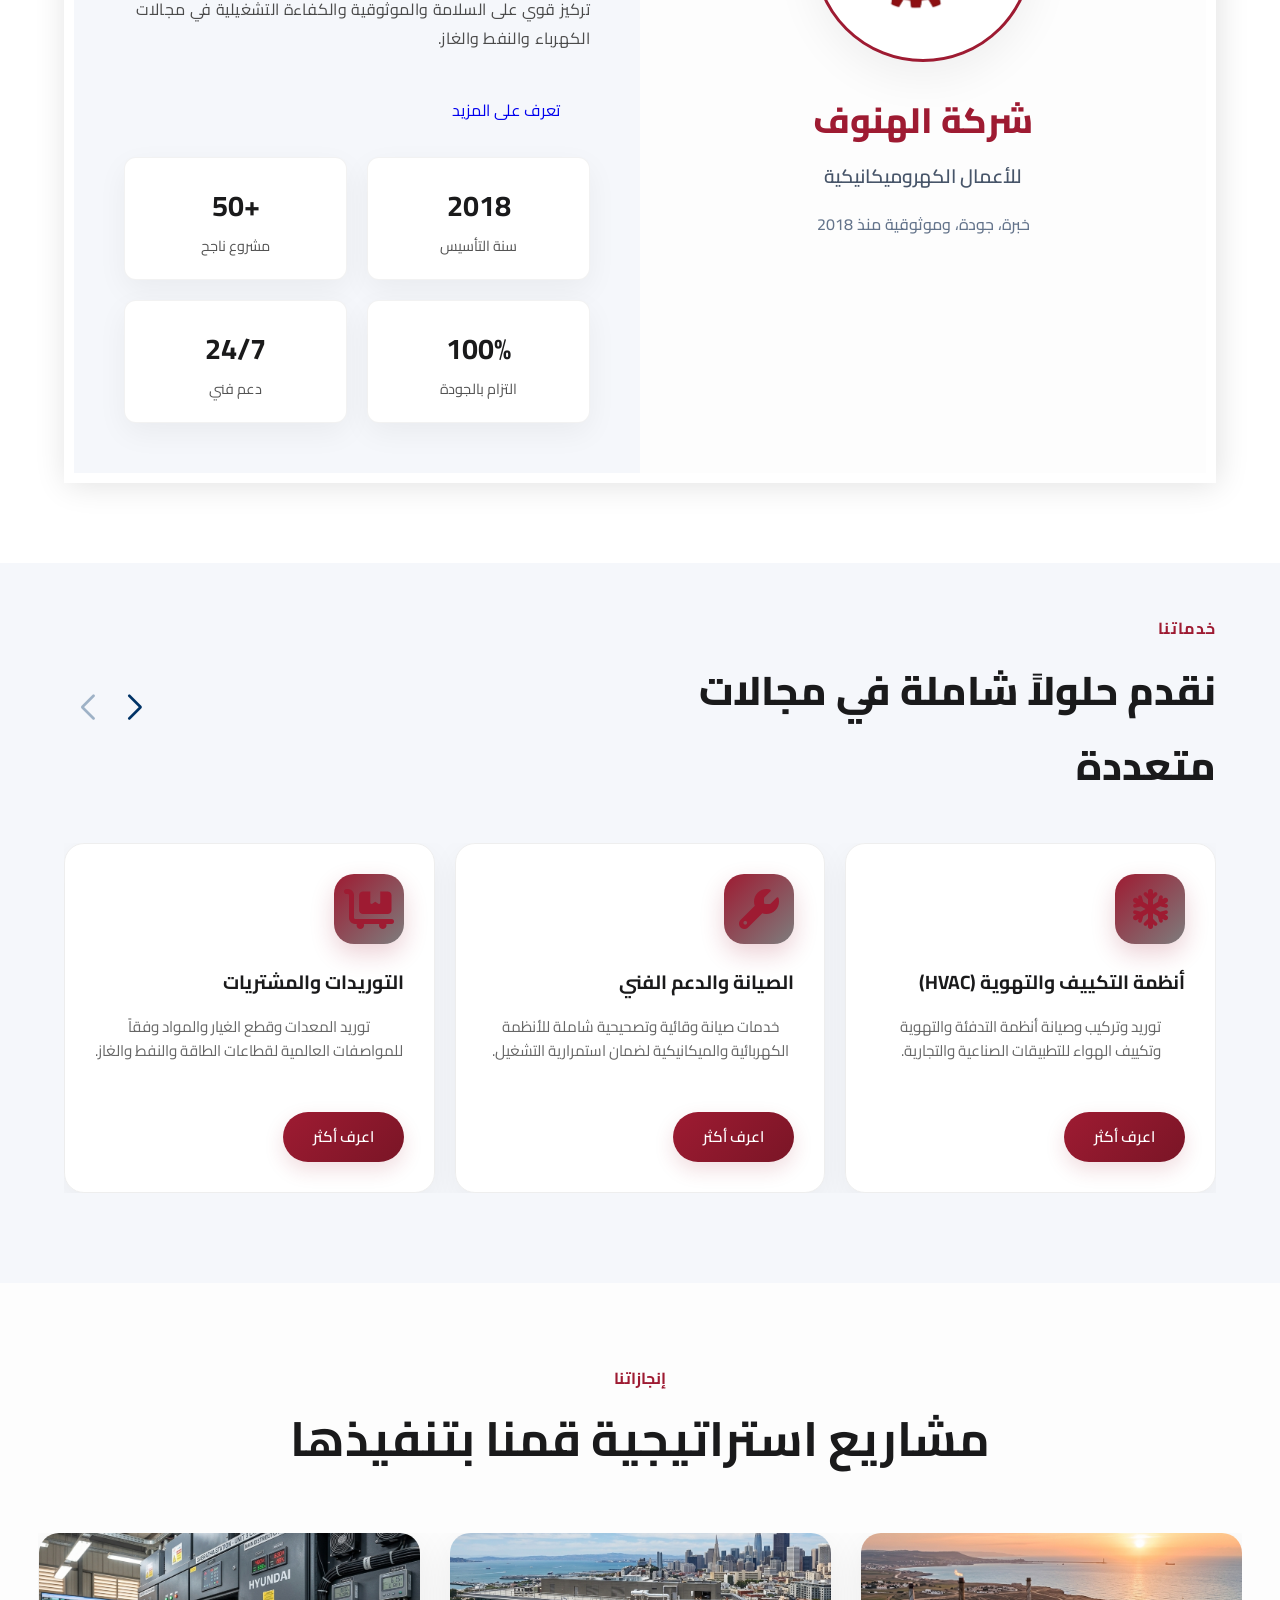
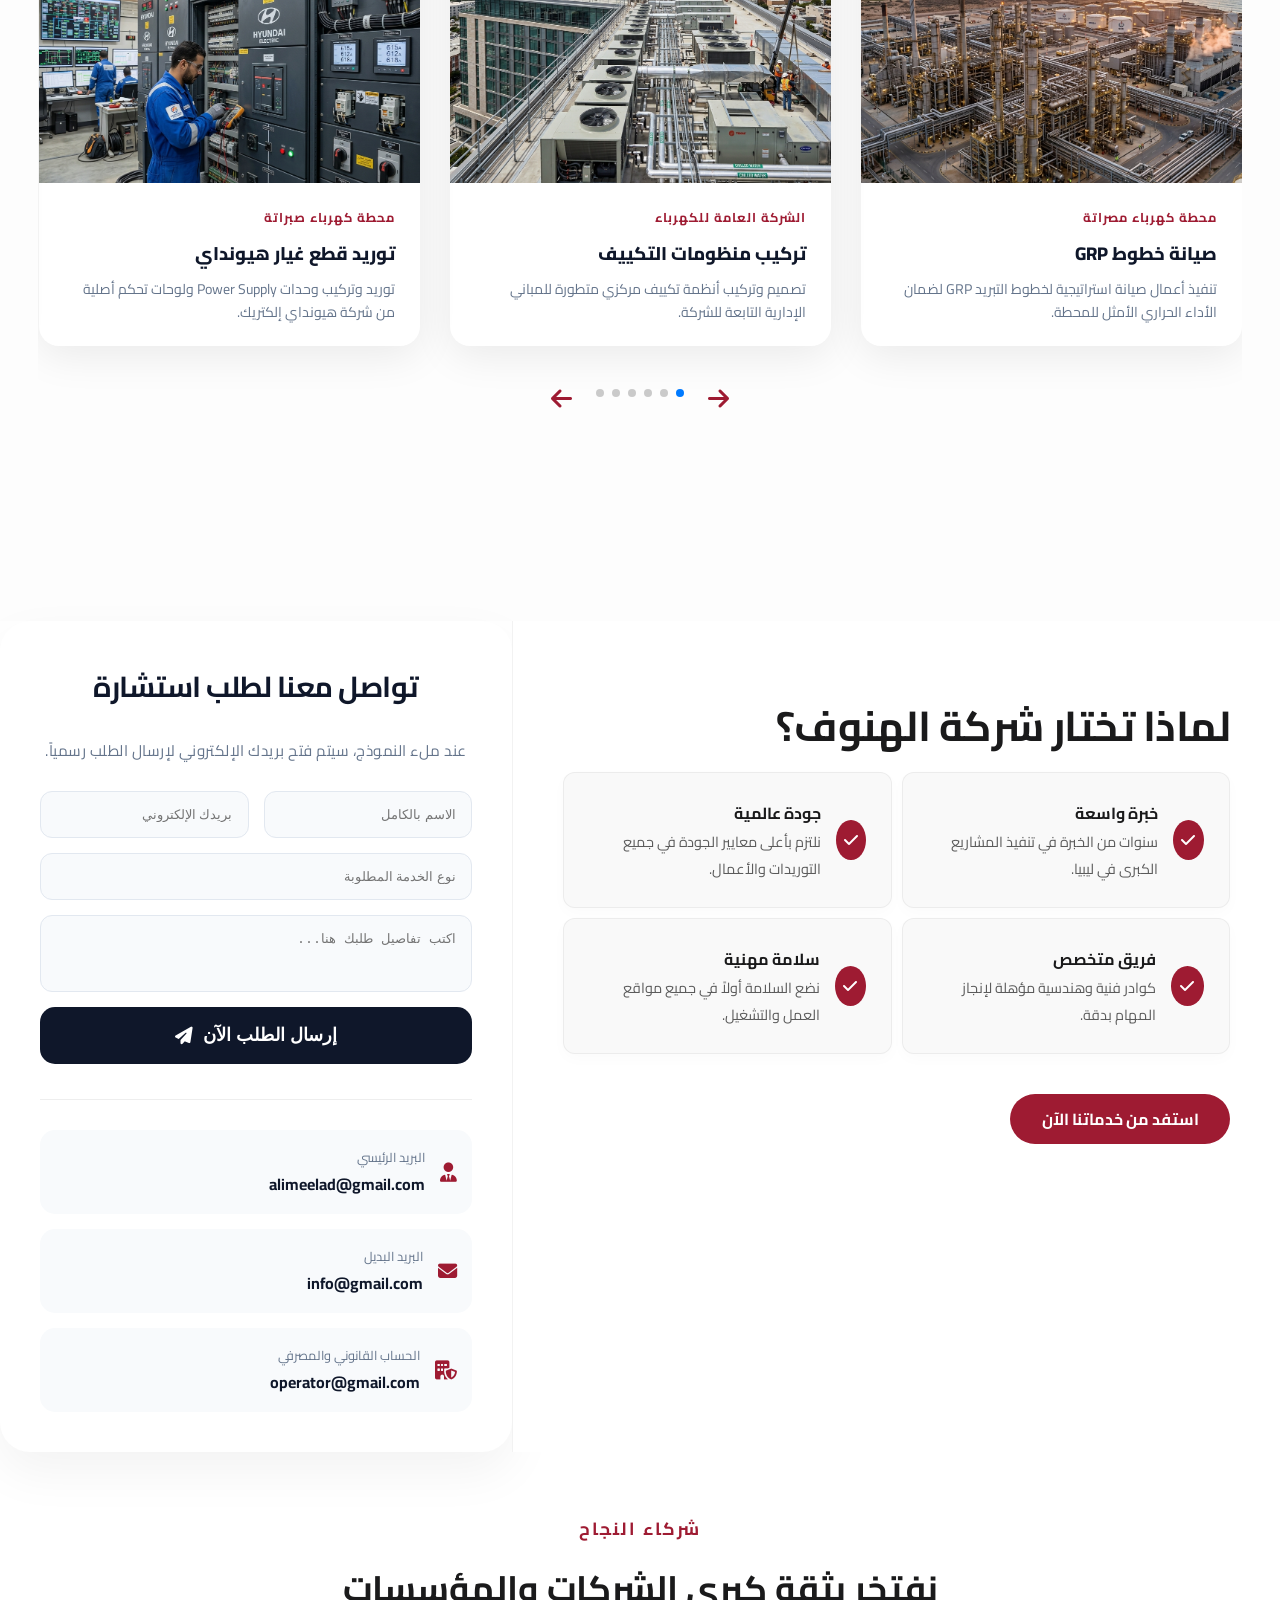
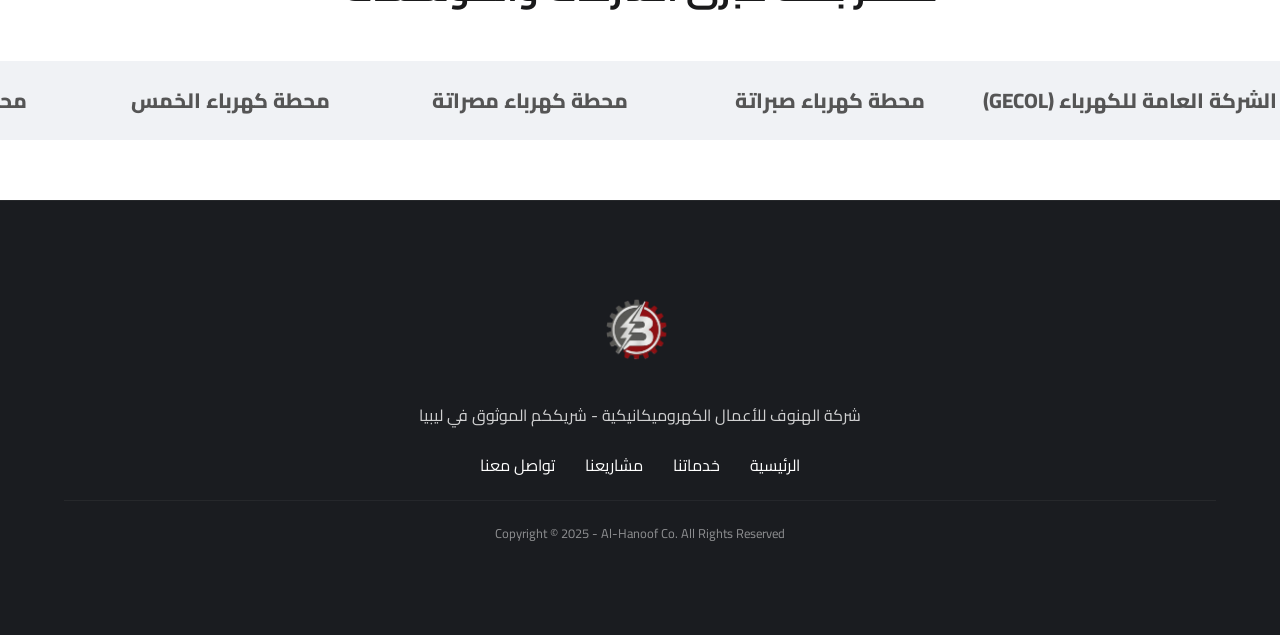
<file: index_ar.html>
<!DOCTYPE html>
<html lang="ar" dir="rtl">


<head>
    <meta charset="UTF-8">
    <meta name="viewport" content="width=device-width, initial-scale=1.0">
    <meta name="description"
        content="شركة الهنوف للأعمال الكهروميكانيكية هي شريككم الموثوق في مشاريع الطاقة، النفط والغاز، والمعدات الطبية بكفاءة عالمية.">
    <meta name="keywords"
        content="شركة الهنوف، أعمال كهروميكانيكية، تكييف مركزي، حقول نفط، غاز، معدات طبية، تنفيذ مشاريع، صيانة وتشغيل">
    <meta name="author" content="Al-Hanoof Engineering Team">

    <title>شركة الهنوف</title>
    <link rel="stylesheet" href="style.css">
    <!-- Favicon -->
    <link rel="icon" type="image/png" href="images/logo1.png">
    <link rel="preconnect" href="https://fonts.googleapis.com">
    <link rel="preconnect" href="https://fonts.gstatic.com" crossorigin>

    <link
        href="https://fonts.googleapis.com/css2?family=Almarai:wght@300;400;700;800&family=Inter:wght@400;700&family=Poppins:wght@400;700&display=swap"
        rel="stylesheet">
    <link rel="stylesheet" href="https://cdnjs.cloudflare.com/ajax/libs/font-awesome/6.7.2/css/all.min.css"
        integrity="sha512-Evv84Mr4kqVGRNSgIGL/F/aIDqQb7xQ2vcrdIwxfjThSH8CSR7PBEakCr51Ck+w+/U6swU2Im1vVX0SVk9ABhg=="
        crossorigin="anonymous" referrerpolicy="no-referrer" />
    <link rel="stylesheet" href="https://cdn.jsdelivr.net/npm/swiper@11/swiper-bundle.min.css" />
    <link href="https://fonts.googleapis.com/css2?family=Cairo&display=swap" rel="stylesheet">
    <link rel="icon" type="image/png" href="images/hero_bg.png">


</head>

<body class="rtl">
    <div class="top-bar">
        <div class="top-bar-content">
            <div class="top-bar-info">
                <span><i class="fa-solid fa-phone"></i> +218910022255</span>
                <span><i class="fa-solid fa-envelope"></i> <a href="mailto:alimeelad@gmail.com" style="color: inherit; text-decoration: none;">alimeelad@gmail.com</a></span>
                <span><i class="fa-solid fa-location-dot"></i> ليبيا - طرابلس</span>
            </div>
            <div class="top-bar-social">
                <a href="#"><i class="fa-brands fa-facebook"></i></a>
                <a href="#"><i class="fa-brands fa-linkedin"></i></a>
                <a href="#"><i class="fa-brands fa-whatsapp"></i></a>
            </div>
        </div>
    </div>
    <nav class="navigation">
        <div class="nav-container">
            <input type="checkbox" class="menu-btn" id="menu-btn">
            <label for="menu-btn" class="menu-icon" style="z-index: 1000;"><span class="nav-icon"></span></label>
            <a href="#" class="logo"><img src="images/logo1.png" alt="Al-Hanoof Logo" style="height: 60px;"></a>
            <ul class="menu">
                <li><a href="#hero">الرئيسية</a></li>
                <li><a href="#our-story">من نحن</a></li>
                <li><a href="#our-services">خدماتنا</a></li>
                <li><a href="#projects">مشاريعنا</a></li>
                <li><a href="#why-choose-us">تواصل معنا</a></li>
                <li><a href="index.html" class="lang-switch">EN</a></li>
            </ul>
            <a href="mailto:alimeelad@gmail.com?subject=طلب عرض سعر - شركة الهنوف" class="signin-btn">طلب عرض سعر</a>
        </div>
    </nav>
    <section id="hero">
        <div class="hero-overlay"></div>
        <div class="hero-content">
            <div class="hero-text" style="align-items: center; text-align: center; margin: 0 auto;">
                <div class="hero-logo" style="margin-bottom: 20px;">
                    <img src="images/logo1.png" alt="Al-Hanoof Logo" style="height: 120px; filter: drop-shadow(0 0 10px rgba(0,0,0,0.5));">
                </div>
                <h1>شركة الهنوف للأعمال الكهروميكانيكية</h1>
                <p>حلول هندسية متكاملة في أنظمة التكييف المركزي، مشاريع النفط والغاز، والمعدات الطبية بكفاءة عالمية
                    وخبرة تمتد لسنوات.</p>
                <div class="hero-text-btns">
                    <a href="#our-services" class="signin-btn hero-btn-primary">
                        استكشف خدماتنا <i class="fa-solid fa-arrow-left"></i></a>
                    <a href="#projects" class="hero-btn-secondary">
                        مشاريعنا السابقة</a>
                </div>
            </div>
        </div>
    </section>

    <section class="what-we-provide">
        <div class="w-info-box w-info-box1">
            <div class="w-info-icon">
                <i class="fa-solid fa-industry"></i>
            </div>
            <div class="w-info-text">
                <strong>حلول هندسية متكاملة</strong>
                <p>نحن نوفر الخبرة والمعدات اللازمة لكافة التخصصات الكهروميكانيكية.</p>
            </div>
        </div>

        <div class="w-info-box w-info-box2">
            <div class="w-info-icon">
                <i class="fa-solid fa-shield-halved"></i>
            </div>
            <div class="w-info-text">
                <strong>التزام تام بالجودة</strong>
                <p>نعمل بأعلى معايير السلامة المهنية لضمان دقة العمل وكفاءة الأداء.</p>

            </div>
        </div>

        <div class="w-info-box w-info-box3">
            <div class="w-info-icon">
                <i class="fa-solid fa-headset"></i>
            </div>
            <div class="w-info-text">
                <strong>دعم فني واستشارات</strong>
                <p>فريقنا التقني مستعد دائماً لتقديم الدعم والمشورة الفنية اللازمة.</p>

            </div>
        </div>
    </section>
    <section id="our-story">
        <div class="our-story-img">
            <!-- Company Identity Panel - Elegant Light Design -->
            <div class="company-identity-panel">
                <div class="identity-content">
                    <div class="logo-circle">
                        <img src="images/logo1.png" alt="شعار شركة الهنوف">
                    </div>
                    <div class="text-wrap">
                        <h3 class="comp-name">شركة الهنوف</h3>
                        <p class="comp-sub">للأعمال الكهروميكانيكية</p>
                        <p class="comp-desc">خبرة، جودة، وموثوقية منذ 2018</p>
                    </div>
                </div>
            </div>
            <style>
                .company-identity-panel {
                    width: 100%;
                    height: 100%;
                    min-height: 500px;
                    background: #fdfdfd;
                    display: flex;
                    justify-content: center;
                    align-items: center;
                    position: relative;
                }
                .identity-content {
                    display: flex;
                    flex-direction: column;
                    align-items: center;
                    z-index: 2;
                }
                .logo-circle {
                    width: 220px;
                    height: 220px;
                    background: #fff;
                    border-radius: 50%;
                    display: flex;
                    justify-content: center;
                    align-items: center;
                    box-shadow: 0 15px 45px rgba(0,0,0,0.06);
                    margin-bottom: 25px;
                    border: 3px solid var(--primary-red); /* Added company color border */
                    transition: transform 0.3s ease;
                    position: relative;
                }
                .logo-circle:hover {
                    transform: scale(1.05);
                }
                .logo-circle img {
                    width: 160px;
                    height: 160px;
                    object-fit: contain;
                    display: block;
                    margin: 0; /* Ensure no offset */
                }
                .text-wrap {
                    text-align: center;
                }
                .comp-name {
                    font-size: 2.2rem;
                    color: var(--primary-red);
                    font-weight: 800;
                    margin: 0;
                    font-family: 'Cairo', sans-serif;
                }
                .comp-sub {
                    font-size: 1.2rem;
                    color: #475569;
                    font-weight: 600;
                    margin: 5px 0 15px;
                }
                .elegant-line {
                    width: 50px;
                    height: 3px;
                    background: var(--primary-red);
                    margin: 0 auto 15px;
                    border-radius: 2px;
                }
                .comp-desc {
                    font-size: 1rem;
                    color: #64748b;
                    font-weight: 500;
                }
                @media (max-width: 768px) {
                    .logo-circle { width: 180px; height: 180px; }
                    .logo-circle img { width: 130px; height: 130px; }
                    .comp-name { font-size: 1.8rem; }
                }
            </style>
        </div>
        <div class="our-story-text">
            <h2>شركة الهنوف للخدمات الكهروميكانيكية – خبرة وريادة</h2>
            <p>شركة الهنوف للخدمات الكهروميكانيكية المحدودة هي شركة ليبية مقرها الرئيسي في طرابلس، متخصصة في تقديم حلول كهروميكانيكية متكاملة عبر قطاع الطاقة منذ تأسيسها في عام 2018.</p>
            <p>نحن نلتزم بتقديم خدمات عالية الجودة تماشياً مع المعايير الدولية، مع تركيز قوي على السلامة والموثوقية والكفاءة التشغيلية في مجالات الكهرباء والنفط والغاز.</p>
            
            <a href="javascript:void(0)" class="service-btn" style="margin-top: 15px; display: inline-block; width: auto; padding: 12px 30px;" onclick="openAboutModal()">تعرف على المزيد</a>

            <div class="story-number-container">
                <div class="story-number-box s-n-box1">
                    <strong>2018</strong>
                    <span>سنة التأسيس</span>
                </div>

                <div class="story-number-box s-n-box2">
                    <strong>+50</strong>
                    <span>مشروع ناجح</span>
                </div>

                <div class="story-number-box s-n-box3">
                    <strong>100%</strong>
                    <span>التزام بالجودة</span>
                </div>

                <div class="story-number-box s-n-box4">
                    <strong>24/7</strong>
                    <span>دعم فني</span>
                </div>
            </div>

        </div>
    </section>


    <section id="our-services">
        <div class="services-heading">
            <div class="services-heading-text">
                <strong>خدماتنا</strong>
                <h2>نقدم حلولاً شاملة في مجالات متعددة</h2>
            </div>
            <div class="services-slide-btns">
                <div class="swiper-button-next"></div>
                <div class="swiper-button-prev"></div>
            </div>
        </div>
        <div class="services-box-container">
            <div class="swiper mySwiperservices">
                <div class="swiper-wrapper">
                    <!-- الخدمة 1: التكييف -->
                    <div class="swiper-slide">
                        <div class="service-box">
                            <i class="fa-solid fa-snowflake"></i>
                            <strong>أنظمة التكييف والتهوية (HVAC)</strong>
                            <p>توريد وتركيب وصيانة أنظمة التدفئة والتهوية وتكييف الهواء للتطبيقات الصناعية والتجارية.</p>
                            <a href="javascript:void(0)" class="service-btn" onclick="openModal('hvac')">اعرف أكثر</a>
                        </div>
                    </div>
                    <!-- الخدمة 2: الصيانة -->
                    <div class="swiper-slide">
                        <div class="service-box">
                            <i class="fa-solid fa-wrench"></i>
                            <strong>الصيانة والدعم الفني</strong>
                            <p>خدمات صيانة وقائية وتصحيحية شاملة للأنظمة الكهربائية والميكانيكية لضمان استمرارية التشغيل.</p>
                            <a href="javascript:void(0)" class="service-btn" onclick="openModal('maintenance')">اعرف أكثر</a>
                        </div>
                    </div>
                    <!-- الخدمة 3: التوريدات -->
                    <div class="swiper-slide">
                        <div class="service-box">
                            <i class="fa-solid fa-cart-flatbed"></i>
                            <strong>التوريدات والمشتريات</strong>
                            <p>توريد المعدات وقطع الغيار والمواد وفقاً للمواصفات العالمية لقطاعات الطاقة والنفط والغاز.</p>
                            <a href="javascript:void(0)" class="service-btn" onclick="openModal('supply')">اعرف أكثر</a>
                        </div>
                    </div>
                    <!-- الخدمة 4: اللحام -->
                    <div class="swiper-slide">
                        <div class="service-box">
                            <i class="fa-solid fa-fire-burner"></i>
                            <strong>خدمات اللحام المتخصصة</strong>
                            <p>تنفيذ أعمال لحام عالية الجودة لمنشآت توليد الطاقة والبنية التحتية للنفط والغاز.</p>
                            <a href="javascript:void(0)" class="service-btn" onclick="openModal('welding')">اعرف أكثر</a>
                        </div>
                    </div>
                    <!-- الخدمة 5: إطفاء الحرائق -->
                    <div class="swiper-slide">
                        <div class="service-box">
                            <i class="fa-solid fa-fire-extinguisher"></i>
                            <strong>أنظمة إطفاء الحرائق</strong>
                            <p>تصميم وتوريد وتركيب واختبار وصيانة أنظمة الحماية من الحرائق وإطفائها المتطورة.</p>
                            <a href="javascript:void(0)" class="service-btn" onclick="openModal('fire')">اعرف أكثر</a>
                        </div>
                    </div>
                    <!-- الخدمة 6: التوربينات -->
                    <div class="swiper-slide">
                        <div class="service-box">
                            <i class="fa-solid fa-fan"></i>
                            <strong>خدمات التوربينات</strong>
                            <p>توريد التوربينات وقطع الغيار، بالإضافة إلى خدمات العمرة والصيانة لضمان الأداء الأمثل.</p>
                            <a href="javascript:void(0)" class="service-btn" onclick="openModal('turbine')">اعرف أكثر</a>
                        </div>
                    </div>
                    <!-- الخدمة 7: النفط والغاز -->
                    <div class="swiper-slide">
                        <div class="service-box">
                            <i class="fa-solid fa-industry"></i>
                            <strong>قطاع النفط والغاز</strong>
                            <p>توريد وصيانة محطات الإنتاج ومنظومات استخراج النفط ومعالجة مستودعات التخزين.</p>
                            <a href="javascript:void(0)" class="service-btn" onclick="openModal('oil_gas')">اعرف أكثر</a>
                        </div>
                    </div>
                    <!-- الخدمة 8: محطات الطاقة -->
                    <div class="swiper-slide">
                        <div class="service-box">
                            <i class="fa-solid fa-bolt"></i>
                            <strong>محطات توليد الطاقة</strong>
                            <p>تصميم وبناء محطات توليد الطاقة والوحدات البتروكيماوية والحلول الهندسية المتكاملة.</p>
                            <a href="javascript:void(0)" class="service-btn" onclick="openModal('power')">اعرف أكثر</a>
                        </div>
                    </div>
                    <!-- الخدمة 9: المعدات الطبية -->
                    <div class="swiper-slide">
                        <div class="service-box">
                            <i class="fa-solid fa-notes-medical"></i>
                            <strong>المعدات والغازات الطبية</strong>
                            <p>تركيب الأجهزة الطبية وأنظمة الغازات الطبية بمعايير دولية لتجهيز المستشفيات.</p>
                            <a href="javascript:void(0)" class="service-btn" onclick="openModal('medical')">اعرف أكثر</a>
                        </div>
                    </div>
                </div>
            </div>
        </div>
        <style>
            .service-box {
                display: flex;
                flex-direction: column;
                justify-content: space-between;
                height: 350px; /* Fixed height for uniformity */
                padding: 30px;
                background: #fff;
                border: 1px solid #eee;
                border-radius: 20px;
                text-align: center;
                transition: all 0.3s ease;
            }
            .service-box i {
                font-size: 2.5rem;
                color: var(--primary-red);
                margin-bottom: 20px;
            }
            .service-box strong {
                font-size: 1.2rem;
                color: var(--dark-gray);
                display: block;
                margin-bottom: 15px;
            }
            .service-box p {
                font-size: 0.95rem;
                color: #666;
                line-height: 1.6;
                flex-grow: 1;
            }
        </style>
    </section>

    <!-- Previous Projects Section (Slider) -->
    <style>
        .project-card {
            background: #fff;
            border-radius: 20px;
            overflow: hidden;
            box-shadow: 0 10px 40px rgba(0,0,0,0.08);
            transition: transform 0.3s ease, box-shadow 0.3s ease;
            display: flex;
            flex-direction: column;
            height: 100%;
        }
        .project-card:hover {
            transform: translateY(-8px);
            box-shadow: 0 20px 60px rgba(0,0,0,0.15);
        }
        .project-img {
            width: 100%;
            height: 200px;
            overflow: hidden;
            position: relative;
        }
        .project-img img {
            width: 100%;
            height: 100%;
            object-fit: cover;
            display: block;
            transition: transform 0.5s ease;
        }
        .project-card:hover .project-img img {
            transform: scale(1.05);
        }
        .project-info {
            padding: 18px 20px;
            flex-grow: 1;
            display: flex;
            flex-direction: column;
        }
        .project-info span {
            font-size: 0.8rem;
            color: var(--primary-red);
            font-weight: 700;
            text-transform: uppercase;
            letter-spacing: 1px;
        }
        .project-info h4 {
            font-size: 1.05rem;
            color: #0f172a;
            margin: 7px 0;
            font-weight: 800;
        }
        .project-info p {
            font-size: 0.88rem;
            color: #64748b;
            line-height: 1.65;
            margin: 0;
            flex-grow: 1;
        }
        .projects-slider-container .swiper-wrapper {
            display: flex;
            align-items: stretch;
        }
        @media (min-width: 600px) {
            .project-img { height: 220px; }
        }
        @media (min-width: 1024px) {
            .project-img { height: 250px; }
            .project-info { padding: 22px 25px; }
            .project-info h4 { font-size: 1.15rem; }
        }
    </style>
    <section id="projects" style="padding: 80px 0 100px; background: #fdfdfd; overflow: hidden;">
        <div class="projects-heading">
            <strong style="color: var(--primary-red);">إنجازاتنا</strong>
            <h2>مشاريع استراتيجية قمنا بتنفيذها</h2>
        </div>
        
        <div class="swiper projects-slider-container" style="max-width: 1400px; width: 94%; margin: 50px auto; padding-bottom: 50px;">
            <div class="swiper-wrapper">
                <!-- المشروع 1: خطوط GRP -->
                <div class="swiper-slide">
                    <div class="project-card">
                        <div class="project-img">
                            <img src="images/hero_industrial.png" alt="صيانة خطوط GRP - محطة مصراتة">
                        </div>
                        <div class="project-info">
                            <span>محطة كهرباء مصراتة</span>
                            <h4>صيانة خطوط GRP</h4>
                            <p>تنفيذ أعمال صيانة استراتيجية لخطوط التبريد GRP لضمان الأداء الحراري الأمثل للمحطة.</p>
                        </div>
                    </div>
                </div>
                <!-- المشروع 2: التكييف -->
                <div class="swiper-slide">
                    <div class="project-card">
                        <div class="project-img">
                            <img src="images/project1.png" alt="تركيب أنظمة التكييف - الشركة العامة للكهرباء">
                        </div>
                        <div class="project-info">
                            <span>الشركة العامة للكهرباء</span>
                            <h4>تركيب منظومات التكييف</h4>
                            <p>تصميم وتركيب أنظمة تكييف مركزي متطورة للمباني الإدارية التابعة للشركة.</p>
                        </div>
                    </div>
                </div>
                <!-- المشروع 3: هيونداي -->
                <div class="swiper-slide">
                    <div class="project-card">
                        <div class="project-img">
                            <img src="images/project_sabratha.png" alt="قطع غيار هيونداي - محطة صبراتة">
                        </div>
                        <div class="project-info">
                            <span>محطة كهرباء صبراتة</span>
                            <h4>توريد قطع غيار هيونداي</h4>
                            <p>توريد وتركيب وحدات Power Supply ولوحات تحكم أصلية من شركة هيونداي إلكتريك.</p>
                        </div>
                    </div>
                </div>
                <!-- المشروع 4: إطفاء الحرائق -->
                <div class="swiper-slide">
                    <div class="project-card">
                        <div class="project-img">
                            <img src="images/project_fire.png" alt="سائل إطفاء الحرائق - الشركة العامة للكهرباء">
                        </div>
                        <div class="project-info">
                            <span>الشركة العامة للكهرباء</span>
                            <h4>توريد سائل إطفاء الحرائق</h4>
                            <p>توفير كميات استراتيجية من سائل إطفاء الحرائق المتخصص لمنشآت الطاقة.</p>
                        </div>
                    </div>
                </div>
                <!-- المشروع 5: الصيانة -->
                <div class="swiper-slide">
                    <div class="project-card">
                        <div class="project-img">
                            <img src="images/project3.png" alt="صيانة المنظومة - جنوب طرابلس">
                        </div>
                        <div class="project-info">
                            <span>محطة جنوب طرابلس</span>
                            <h4>صيانة وتشغيل المنظومة</h4>
                            <p>عقد صيانة شامل ودعم فني على مدار الساعة لضمان استمرارية تشغيل المحطة.</p>
                        </div>
                    </div>
                </div>
                <!-- المشروع 6: غازات طبية -->
                <div class="swiper-slide">
                    <div class="project-card">
                        <div class="project-img">
                            <img src="images/project2.png" alt="شبكة غازات طبية - طرابلس">
                        </div>
                        <div class="project-info">
                            <span>مركز طرابلس الطبي</span>
                            <h4>شبكة الغازات الطبية</h4>
                            <p>تركيب واختبار شبكات أنابيب الغازات الطبية الحيوية وفقاً لأعلى معايير السلامة الدولية.</p>
                        </div>
                    </div>
                </div>
            </div>
            <!-- Slider Controls -->
            <div class="projects-controls" style="display: flex; justify-content: center; gap: 20px; margin-top: 30px;">
                <div class="projects-prev" style="cursor: pointer; font-size: 1.5rem; color: var(--primary-red);"><i class="fa-solid fa-arrow-right"></i></div>
                <div class="projects-pagination" style="width: auto;"></div>
                <div class="projects-next" style="cursor: pointer; font-size: 1.5rem; color: var(--primary-red);"><i class="fa-solid fa-arrow-left"></i></div>
            </div>
        </div>
    </section>
    <section id="why-choose-us">

        <div class="why-choose-us-left">
            <h3>لماذا تختار شركة الهنوف؟</h3>

            <div class="why-choose-box-container">
                <div class="why-choose-box">
                    <i class="fa-solid fa-check"></i>
                    <div class="why-choose-box-text">
                        <strong>خبرة واسعة</strong>
                        <p>سنوات من الخبرة في تنفيذ المشاريع الكبرى في ليبيا.</p>
                    </div>
                </div>
                <div class="why-choose-box">
                    <i class="fa-solid fa-check"></i>
                    <div class="why-choose-box-text">
                        <strong>جودة عالمية</strong>
                        <p>نلتزم بأعلى معايير الجودة في جميع التوريدات والأعمال.</p>
                    </div>
                </div>
                <div class="why-choose-box">
                    <i class="fa-solid fa-check"></i>
                    <div class="why-choose-box-text">
                        <strong>فريق متخصص</strong>
                        <p>كوادر فنية وهندسية مؤهلة لإنجاز المهام بدقة.</p>
                    </div>
                </div>
                <div class="why-choose-box">
                    <i class="fa-solid fa-check"></i>
                    <div class="why-choose-box-text">
                        <strong>سلامة مهنية</strong>
                        <p>نضع السلامة أولاً في جميع مواقع العمل والتشغيل.</p>
                    </div>
                </div>
            </div>
            <a href="#our-services" class="why-choose-us-btn">استفد من خدماتنا الآن</a>
        </div>
        <div class="why-choose-us-right" style="background: #fff; padding: 40px; border-radius: 30px; box-shadow: 0 20px 50px rgba(0,0,0,0.05);">
            <h3 style="color: #0f172a; margin-bottom: 25px; font-size: 1.8rem; text-align: center;">تواصل معنا لطلب استشارة</h3>
            <p style="text-align: center; color: #64748b; margin-bottom: 25px; font-size: 0.95rem;">عند ملء النموذج، سيتم فتح بريدك الإلكتروني لإرسال الطلب رسمياً.</p>
            
            <form onsubmit="handleContactSubmit(event)" style="display: flex; flex-direction: column; gap: 15px;">
                <div style="display: grid; grid-template-columns: 1fr 1fr; gap: 15px;">
                    <input type="text" id="contact-name" placeholder="الاسم بالكامل" required style="padding: 15px; border-radius: 12px; border: 1px solid #e2e8f0; background: #f8fafc;">
                    <input type="email" id="contact-email" placeholder="بريدك الإلكتروني" required style="padding: 15px; border-radius: 12px; border: 1px solid #e2e8f0; background: #f8fafc;">
                </div>
                <input type="text" id="contact-subject" placeholder="نوع الخدمة المطلوبة" style="padding: 15px; border-radius: 12px; border: 1px solid #e2e8f0; background: #f8fafc;">
                <textarea id="contact-message" placeholder="اكتب تفاصيل طلبك هنا..." rows="3" style="padding: 15px; border-radius: 12px; border: 1px solid #e2e8f0; background: #f8fafc; resize: none;"></textarea>
                <button type="submit" style="background: #0f172a; color: #fff; padding: 18px; border-radius: 15px; border: none; font-weight: 700; cursor: pointer; transition: 0.3s; font-size: 1.1rem; display: flex; align-items: center; justify-content: center; gap: 10px;">
                    إرسال الطلب الآن <i class="fa-solid fa-paper-plane"></i>
                </button>
            </form>
            
            <div class="contact-details-grid" style="margin-top: 35px; border-top: 1px solid #eee; padding-top: 30px; display: grid; grid-template-columns: 1fr; gap: 15px;">
                <div class="contact-detail-item" style="display: flex; align-items: center; gap: 15px; padding: 15px; background: #f8fafc; border-radius: 15px;">
                    <i class="fa-solid fa-user-tie" style="color: var(--primary-red); font-size: 1.2rem;"></i>
                    <div>
                        <span style="display: block; font-size: 0.8rem; color: #64748b;">البريد الرئيسي</span>
                        <a href="mailto:alimeelad@gmail.com" style="text-decoration: none;"><strong style="color: #0f172a;">alimeelad@gmail.com</strong></a>
                    </div>
                </div>
                <div class="contact-detail-item" style="display: flex; align-items: center; gap: 15px; padding: 15px; background: #f8fafc; border-radius: 15px;">
                    <i class="fa-solid fa-envelope" style="color: var(--primary-red); font-size: 1.2rem;"></i>
                    <div>
                        <span style="display: block; font-size: 0.8rem; color: #64748b;">البريد البديل</span>
                        <a href="mailto:info@gmail.com" style="text-decoration: none;"><strong style="color: #0f172a;">info@gmail.com</strong></a>
                    </div>
                </div>
                <div class="contact-detail-item" style="display: flex; align-items: center; gap: 15px; padding: 15px; background: #f8fafc; border-radius: 15px;">
                    <i class="fa-solid fa-building-shield" style="color: var(--primary-red); font-size: 1.2rem;"></i>
                    <div>
                        <span style="display: block; font-size: 0.8rem; color: #64748b;">الحساب القانوني والمصرفي</span>
                        <a href="mailto:operator@gmail.com" style="text-decoration: none;"><strong style="color: #0f172a;">operator@gmail.com</strong></a>
                    </div>
                </div>
            </div>
        </div>
            </div>
        </div>
    </section>

    <!-- Our Clients Section -->
    <section id="clients" style="padding: 60px 0; background: var(--white);">
        <div class="projects-heading" style="text-align: center; margin-bottom: 40px;">
            <strong style="color: var(--primary-red); font-size: 1.1rem; letter-spacing: 2px;">شركاء النجاح</strong>
            <h2 style="font-size: 2.2rem; color: var(--dark-gray); margin-top: 10px;">نفتخر بثقة كبرى الشركات والمؤسسات</h2>
        </div>
        <div class="clients-slider" style="overflow: hidden; padding: 20px 0; background: var(--silver-gray);">
            <div class="clients-track" style="display: flex; width: calc(300px * 10); animation: scroll-clients 30s linear infinite;">
                <div class="client-logo" style="width: 300px; display: flex; justify-content: center; align-items: center; font-weight: 800; color: #555; font-size: 1.3rem;">الشركة العامة للكهرباء (GECOL)</div>
                <div class="client-logo" style="width: 300px; display: flex; justify-content: center; align-items: center; font-weight: 800; color: #555; font-size: 1.3rem;">محطة كهرباء صبراتة</div>
                <div class="client-logo" style="width: 300px; display: flex; justify-content: center; align-items: center; font-weight: 800; color: #555; font-size: 1.3rem;">محطة كهرباء مصراتة</div>
                <div class="client-logo" style="width: 300px; display: flex; justify-content: center; align-items: center; font-weight: 800; color: #555; font-size: 1.3rem;">محطة كهرباء الخمس</div>
                <div class="client-logo" style="width: 300px; display: flex; justify-content: center; align-items: center; font-weight: 800; color: #555; font-size: 1.3rem;">محطة جنوب طرابلس</div>
                <!-- Duplicate -->
                <div class="client-logo" style="width: 300px; display: flex; justify-content: center; align-items: center; font-weight: 800; color: #555; font-size: 1.3rem;">الشركة العامة للكهرباء (GECOL)</div>
                <div class="client-logo" style="width: 300px; display: flex; justify-content: center; align-items: center; font-weight: 800; color: #555; font-size: 1.3rem;">محطة كهرباء صبراتة</div>
                <div class="client-logo" style="width: 300px; display: flex; justify-content: center; align-items: center; font-weight: 800; color: #555; font-size: 1.3rem;">محطة كهرباء مصراتة</div>
                <div class="client-logo" style="width: 300px; display: flex; justify-content: center; align-items: center; font-weight: 800; color: #555; font-size: 1.3rem;">محطة كهرباء الخمس</div>
                <div class="client-logo" style="width: 300px; display: flex; justify-content: center; align-items: center; font-weight: 800; color: #555; font-size: 1.3rem;">محطة جنوب طرابلس</div>
            </div>
        </div>
        <style>
            @keyframes scroll-clients {
                0% { transform: translateX(0); }
                100% { transform: translateX(calc(-300px * 5)); }
            }
        </style>
    </section>

    <footer style="padding: 50px 0; background: #1a1c20; color: #fff; text-align: center;">
        <div class="footer-container" style="display: block; max-width: 1200px; margin: 0 auto;">
            <img src="images/logo1.png" alt="Logo" style="height: 80px; margin-bottom: 20px;">
            <p style="opacity: 0.8; max-width: 600px; margin: 0 auto 20px;">شركة الهنوف للأعمال الكهروميكانيكية - شريككم الموثوق في ليبيا</p>
            <div style="display: flex; justify-content: center; gap: 30px; margin-bottom: 20px; flex-wrap: wrap;">
                <a href="#hero" style="color: #fff; text-decoration: none;">الرئيسية</a>
                <a href="#our-services" style="color: #fff; text-decoration: none;">خدماتنا</a>
                <a href="#projects" style="color: #fff; text-decoration: none;">مشاريعنا</a>
                <a href="#why-choose-us" style="color: #fff; text-decoration: none;">تواصل معنا</a>
            </div>
            <p style="font-size: 0.8rem; opacity: 0.5; border-top: 1px solid rgba(255,255,255,0.1); padding-top: 20px;">Copyright &copy; 2025 - Al-Hanoof Co. All Rights Reserved</p>
        </div>
    </footer>































    <!-- Floating WhatsApp -->
    <a href="https://wa.me/218910022255" class="whatsapp-float" target="_blank">
        <i class="fa-brands fa-whatsapp"></i>
    </a>

    <!-- Service Modal -->
    <div id="serviceModal" class="modal">
        <div class="modal-content">
            <span class="close-modal" onclick="closeModal()">&times;</span>
            <div id="modalBody">
                <!-- Content will be injected by JS -->
            </div>
        </div>
    </div>

    <!-- About Us Modal -->
    <div id="aboutModal" class="modal">
        <div class="modal-content">
            <span class="close-modal" onclick="closeAboutModal()">&times;</span>
            <div id="aboutModalBody">
                <div class="modal-header-box">
                    <i class="fa-solid fa-building-shield"></i>
                </div>
                <div class="modal-info-box">
                    <h2>عن شركة الهنوف</h2>
                    <p>شركة الهنوف للخدمات الكهروميكانيكية المحدودة هي شركة ليبية مقرها الرئيسي في طرابلس، متخصصة في تقديم حلول كهروميكانيكية متكاملة عبر قطاع الطاقة. منذ تأسيسها في عام 2018، بنت الشركة حضوراً قوياً في السوق المحلي من خلال تنفيذ والمساهمة في العديد من مشاريع الطاقة الحيوية، لا سيما بالتعاون مع الشركة العامة للكهرباء في ليبيا وشركاتها التابعة.</p>
                    <p>تلتزم الشركة بتقديم خدمات عالية الجودة تماشياً مع المعايير الدولية، مع تركيز قوي على السلامة والموثوقية والكفاءة التشغيلية، لخدمة عملاء القطاعين العام والخاص في مجالات الكهرباء والنفط والغاز.</p>
                    <a href="#why-choose-us" class="modal-action-btn" onclick="closeAboutModal()">تواصل معنا للخدمات</a>
                </div>
            </div>
        </div>
    </div>

    <!-- Swiper JS -->
    <script src="https://cdn.jsdelivr.net/npm/swiper@11/swiper-bundle.min.js"></script>

    <!-- Initialize Swiper & Custom JS -->
    <script>
        var swiper = new Swiper(".mySwiperservices", {
            slidesPerView: 1,
            spaceBetween: 10,
            pagination: {
                el: ".swiper-pagination",
                clickable: true,
            },
            navigation: {
                nextEl: ".swiper-button-next",
                prevEl: ".swiper-button-prev",
            },
            breakpoints: {

                700: {
                    slidesPerView: 2,
                    spaceBetween: 40,
                },
                1024: {
                    slidesPerView: 3,
                    spaceBetween: 20,
                },
            },
        });
        
        function openModal(service) {
            const modal = document.getElementById('serviceModal');
            const body = document.getElementById('modalBody');
            
            let content = '';
            if(service === 'hvac') {
                content = `
                    <div class="modal-header-box">
                        <i class="fa-solid fa-snowflake"></i>
                    </div>
                    <div class="modal-info-box">
                        <h2>أنظمة التكييف والتهوية (HVAC)</h2>
                        <p>نقدم حلولاً متكاملة لتوريد وتركيب وصيانة أنظمة التدفئة والتهوية وتكييف الهواء للتطبيقات الصناعية والتجارية:</p>
                        <ul>
                            <li><i class="fa-solid fa-check"></i> تصميم وتركيب أنظمة الـ VRF والـ Chiller للمباني الكبرى</li>
                            <li><i class="fa-solid fa-check"></i> تركيب وصيانة غرف التبريد والتجميد الصناعية</li>
                            <li><i class="fa-solid fa-check"></i> أنظمة التهوية المتقدمة وحلول التحكم الذكي</li>
                        </ul>
                        <a href="mailto:alimeelad@gmail.com?subject=طلب خدمة تكييف وتبريد - شركة الهنوف" class="modal-action-btn">طلب خدمة</a>
                    </div>
                `;
            } else if(service === 'maintenance') {
                content = `
                    <div class="modal-header-box">
                        <i class="fa-solid fa-wrench"></i>
                    </div>
                    <div class="modal-info-box">
                        <h2>الصيانة والدعم الفني</h2>
                        <p>نضمن استمرارية أعمالكم من خلال خدمات صيانة وقائية وتصحيحية شاملة للأنظمة الكهربائية والميكانيكية:</p>
                        <ul>
                            <li><i class="fa-solid fa-check"></i> عقود صيانة دورية لضمان كفاءة الأداء</li>
                            <li><i class="fa-solid fa-check"></i> فرق طوارئ ودعم فني متوفرة على مدار الساعة</li>
                            <li><i class="fa-solid fa-check"></i> فحص شامل وتحديث للأنظمة القديمة</li>
                        </ul>
                        <a href="mailto:alimeelad@gmail.com?subject=طلب خدمات صيانة - شركة الهنوف" class="modal-action-btn">طلب خدمات الصيانة</a>
                    </div>
                `;
            } else if(service === 'supply') {
                content = `
                    <div class="modal-header-box">
                        <i class="fa-solid fa-cart-flatbed"></i>
                    </div>
                    <div class="modal-info-box">
                        <h2>التوريدات والمشتريات</h2>
                        <p>توريد شامل للمعدات وقطع الغيار والمواد الخام وفقاً لأعلى المواصفات العالمية:</p>
                        <ul>
                            <li><i class="fa-solid fa-check"></i> توريد معدات محطات الطاقة والقطاعات الصناعية</li>
                            <li><i class="fa-solid fa-check"></i> توفير قطع الغيار الأصلية من كبار الموردين العالميين</li>
                            <li><i class="fa-solid fa-check"></i> تأمين المواد الاستراتيجية لقطاع النفط والغاز</li>
                        </ul>
                        <a href="mailto:alimeelad@gmail.com?subject=طلب توريدات هندسية - شركة الهنوف" class="modal-action-btn">طلب خدمة</a>
                    </div>
                `;
            } else if(service === 'welding') {
                content = `
                    <div class="modal-header-box">
                        <i class="fa-solid fa-fire-burner"></i>
                    </div>
                    <div class="modal-info-box">
                        <h2>خدمات اللحام المتخصصة</h2>
                        <p>تنفيذ أعمال لحام عالية الجودة لمنشآت توليد الطاقة والبنية التحتية للنفط والغاز:</p>
                        <ul>
                            <li><i class="fa-solid fa-check"></i> تقنيات لحام متقدمة مطابقة للمعايير الدولية</li>
                            <li><i class="fa-solid fa-check"></i> تنفيذ المشاريع في المواقع البرية والبحرية</li>
                            <li><i class="fa-solid fa-check"></i> لحام الهياكل والمنظومات والأنابيب المتخصصة</li>
                        </ul>
                        <a href="mailto:alimeelad@gmail.com?subject=طلب خدمات لحام - شركة الهنوف" class="modal-action-btn">طلب خدمة</a>
                    </div>
                `;
            } else if(service === 'fire') {
                content = `
                    <div class="modal-header-box">
                        <i class="fa-solid fa-fire-extinguisher"></i>
                    </div>
                    <div class="modal-info-box">
                        <h2>أنظمة إطفاء الحرائق</h2>
                        <p>تصميم وتوريد وتركيب واختبار وصيانة أنظمة الحماية من الحرائق وإطفائها المتطورة:</p>
                        <ul>
                            <li><i class="fa-solid fa-check"></i> أنظمة إطفاء آلية للمنشآت الصناعية والتجارية</li>
                            <li><i class="fa-solid fa-check"></i> تركيب شبكات إنذار وكشف الحرائق المبكر</li>
                            <li><i class="fa-solid fa-check"></i> صيانة دورية واعتماد لأنظمة السلامة</li>
                        </ul>
                        <a href="mailto:alimeelad@gmail.com?subject=طلب أنظمة إطفاء - شركة الهنوف" class="modal-action-btn">طلب خدمة</a>
                    </div>
                `;
            } else if(service === 'turbine') {
                content = `
                    <div class="modal-header-box">
                        <i class="fa-solid fa-fan"></i>
                    </div>
                    <div class="modal-info-box">
                        <h2>خدمات التوربينات</h2>
                        <p>توريد التوربينات وقطع الغيار المتعلقة بها، بالإضافة إلى خدمات العمرة والصيانة:</p>
                        <ul>
                            <li><i class="fa-solid fa-check"></i> ضمان الأداء الأمثل والموثوقية في محطات الطاقة</li>
                            <li><i class="fa-solid fa-check"></i> تنفيذ العمرات الجسيمة والفحوصات الفنية الدقيقة</li>
                            <li><i class="fa-solid fa-check"></i> توريد مكونات التوربينات الحساسة والأصلية</li>
                        </ul>
                        <a href="mailto:alimeelad@gmail.com?subject=طلب خدمات توربينات - شركة الهنوف" class="modal-action-btn">طلب خدمة</a>
                    </div>
                `;
            } else if(service === 'oil_gas') {
                content = `
                    <div class="modal-header-box">
                        <i class="fa-solid fa-industry"></i>
                    </div>
                    <div class="modal-info-box">
                        <h2>قطاع النفط والغاز</h2>
                        <p>حلول متكاملة لمحطات الإنتاج ومنظومات استخراج النفط والغاز:</p>
                        <ul>
                            <li><i class="fa-solid fa-check"></i> توريد وصيانة معدات الاستخراج والضخ</li>
                            <li><i class="fa-solid fa-check"></i> معالجة وتنظيف مستودعات التخزين الاستراتيجية</li>
                            <li><i class="fa-solid fa-check"></i> أنظمة التحكم والتحويل الآلي للمنشآت النفطية</li>
                        </ul>
                        <a href="mailto:alimeelad@gmail.com?subject=طلب مشاريع نفط وغاز - شركة الهنوف" class="modal-action-btn">طلب خدمة</a>
                    </div>
                `;
            } else if(service === 'power') {
                content = `
                    <div class="modal-header-box">
                        <i class="fa-solid fa-bolt"></i>
                    </div>
                    <div class="modal-info-box">
                        <h2>محطات توليد الطاقة</h2>
                        <p>تصميم وبناء وتركيب محطات توليد الطاقة والوحدات البتروكيماوية المتكاملة:</p>
                        <ul>
                            <li><i class="fa-solid fa-check"></i> حلول هندسية متكاملة لبناء محطات الطاقة</li>
                            <li><i class="fa-solid fa-check"></i> إنشاء الوحدات البتروكيماوية ووحدات الطاقة</li>
                            <li><i class="fa-solid fa-check"></i> الالتزام التام بمعايير الجودة والكفاءة العالمية</li>
                        </ul>
                        <a href="mailto:alimeelad@gmail.com?subject=طلب مشاريع محطات طاقة - شركة الهنوف" class="modal-action-btn">طلب خدمة</a>
                    </div>
                `;
            } else if(service === 'medical') {
                content = `
                    <div class="modal-header-box">
                        <i class="fa-solid fa-notes-medical"></i>
                    </div>
                    <div class="modal-info-box">
                        <h2>المعدات والغازات الطبية</h2>
                        <p>خبرة واسعة في تجهيز المستشفيات والمراكز الطبية بأحدث التقنيات:</p>
                        <ul>
                            <li><i class="fa-solid fa-check"></i> تصميم وتنفيذ شبكات الغازات الطبية (أكسجين، هواء)</li>
                            <li><i class="fa-solid fa-check"></i> توريد وتركيب أجهزة الرعاية الفائقة والمعدات</li>
                            <li><i class="fa-solid fa-check"></i> صيانة دورية للمعدات الطبية الحساسة</li>
                        </ul>
                        <a href="mailto:alimeelad@gmail.com?subject=طلب استشارة معدات طبية - شركة الهنوف" class="modal-action-btn">طلب خدمة</a>
                    </div>
                `;
            }
            
            body.innerHTML = content;
            modal.style.display = "block";
        }

        function closeModal() {
            document.getElementById('serviceModal').style.display = "none";
        }

        function openAboutModal() {
            document.getElementById('aboutModal').style.display = "block";
        }

        function closeAboutModal() {
            document.getElementById('aboutModal').style.display = "none";
        }

        window.onclick = function(event) {
            const serviceModal = document.getElementById('serviceModal');
            const aboutModal = document.getElementById('aboutModal');
            if (event.target == serviceModal) {
                serviceModal.style.display = "none";
            }
            if (event.target == aboutModal) {
                aboutModal.style.display = "none";
            }
        }

        function handleContactSubmit(event) {
            event.preventDefault();
            const name = document.getElementById('contact-name').value;
            const email = document.getElementById('contact-email').value;
            const subject = document.getElementById('contact-subject').value;
            const message = document.getElementById('contact-message').value;
            
            const mailtoLink = `mailto:alimeelad@gmail.com?subject=${encodeURIComponent(subject || 'طلب استشارة')}&body=${encodeURIComponent("الاسم: " + name + "\nالبريد: " + email + "\n\nالرسالة:\n" + message)}`;
            
            window.location.href = mailtoLink;
        }

        // Initialize Projects Swiper
        var projectsSwiper = new Swiper(".projects-slider-container", {
            slidesPerView: 1,
            spaceBetween: 30,
            loop: true,
            pagination: {
                el: ".projects-pagination",
                clickable: true,
            },
            navigation: {
                nextEl: ".projects-next",
                prevEl: ".projects-prev",
            },
            breakpoints: {
                768: { slidesPerView: 2 },
                1024: { slidesPerView: 3 }
            }
        });

        // Close mobile menu when a link is clicked
        document.querySelectorAll('.menu li a').forEach(link => {
            link.addEventListener('click', () => {
                const btn = document.getElementById('menu-btn');
                if(btn) btn.checked = false;
            });
        });
    </script>
</body>

</html>
</file>
<file: style.css>
* {
   margin: 0px;
   padding: 0px;
   box-sizing: border-box;
   scroll-behavior: smooth;
}

html[dir="rtl"] {
   direction: rtl;
   text-align: right;
}

html[dir="ltr"] {
   direction: ltr;
   text-align: left;
}

body {
   font-family: 'Cairo', sans-serif;
}

:root {
   --primary-red: #9e1b32;
   /* Deep Crimson */
   --logo-gray: #7d7d7d;
   /* Metallic Gray from Logo */
   --hover-red: #7a1526;
   --dark-gray: #1a1a1b;
   /* Charcoal Gray */
   --medium-gray: #4a4a4a;
   --light-gray: #fcfcfc;
   --silver-gray: #f0f2f5;
   --white: #ffffff;
   --glass: rgba(255, 255, 255, 0.95);
   --shadow-soft: 0 10px 30px rgba(0, 0, 0, 0.05);
   --shadow-premium: 0 20px 40px rgba(0, 0, 0, 0.08);
   --transition: all 0.5s cubic-bezier(0.4, 0, 0.2, 1);
}

.email,
.phone {
   direction: ltr;
   text-align: left;
}

.contact-card-container {
   display: grid;
   grid-template-columns: repeat(auto-fit, minmax(280px, 1fr));
   gap: 20px;
   margin-top: 30px;
   width: 100%;
}

.contact-card {
   background: var(--white);
   padding: 25px;
   border-radius: 12px;
   box-shadow: 0 4px 15px rgba(0, 0, 0, 0.05);
   border: 1px solid rgba(0, 0, 0, 0.03);
   transition: var(--transition);
   text-align: center;
   display: flex;
   flex-direction: column;
   align-items: center;
}

.contact-card:hover {
   transform: translateY(-5px);
   box-shadow: 0 10px 25px rgba(0, 0, 0, 0.1);
   border-color: var(--primary-red);
}

.contact-card i {
   font-size: 2.2rem;
   color: var(--primary-red);
   margin-bottom: 12px;
}

.contact-card h4 {
   font-size: 0.8rem;
   color: var(--logo-gray);
   margin-bottom: 5px;
   text-transform: uppercase;
   font-weight: 700;
   letter-spacing: 0.5px;
}

.contact-card strong {
   font-size: 1rem;
   color: var(--dark-gray);
   word-break: break-all;
}


a {
   text-decoration: none;
}

ul {
   list-style: none;
}

/*hero section ==============================================================================================*/
#hero {
    background: linear-gradient(rgba(0, 0, 0, 0.5), rgba(0, 0, 0, 0.4)), url('images/hero_industrial.png');
    background-size: cover;
    background-position: center;
    background-attachment: fixed;
    height: 100vh; /* Fixed height for true centering */
    display: flex;
    justify-content: center;
    align-items: center;
    position: relative;
    overflow: hidden;
}

.navigation {
    display: flex;
    justify-content: center;
    align-items: center;
    width: 100%;
    height: 80px;
    background: rgba(255, 255, 255, 0.98);
    backdrop-filter: blur(10px);
    position: fixed;
    top: 35px; /* Stay below top-bar */
    left: 0;
    z-index: 5000 !important;
    border-bottom: 1px solid rgba(0, 0, 0, 0.05);
    transition: none;
}

.nav-container {
    max-width: 1400px;
    width: 94%;
    display: flex;
    justify-content: space-between;
    align-items: center;
    margin: 0 auto;
}

/* Override scroll class to ensure no movement */
.navigation.scrolled {
    top: 35px;
    background: rgba(255, 255, 255, 1);
}

.navigation:hover {
   transform: translateY(-2px);
   box-shadow: 0 25px 50px rgba(0, 0, 0, 0.15);
}

.logo {
   color: var(--dark-gray);
   font-weight: 700;
   font-size: 1.8rem;
   font-family: 'Cairo', sans-serif;
   display: flex;
   align-items: center;
}

.logo span {
   background-color: var(--primary-red);
   color: var(--white);
   padding: 2px 8px;
   border-radius: 4px;
   font-weight: 700;
   margin-right: 5px;
}

.menu {
   display: flex;
   justify-content: center;
   align-items: center;
}

html[dir="rtl"] .menu,
html[dir="ltr"] .menu {
   margin: auto;
}

.menu li a {
    margin: 0px 15px;
    color: var(--dark-gray);
    font-weight: 700;
    font-size: 1rem;
    font-family: 'Almarai', sans-serif; /* New requested font */
    transition: var(--transition);
    position: relative;
}

.navigation.scrolled .menu li a {
    color: var(--dark-gray);
}

.menu li a::after {
    content: '';
    position: absolute;
    bottom: -5px;
    left: 0;
    width: 0;
    height: 2px;
    background: var(--primary-red);
    transition: var(--transition);
}

.menu li a:hover::after {
    width: 100%;
}

.menu li a:hover {
    color: var(--primary-red);
}

.signin-btn {
   height: 45px;
   padding: 0px 25px;
   border-radius: 30px;
   background-color: var(--primary-red);
   color: var(--white);
   display: flex;
   justify-content: center;
   align-items: center;
   font-weight: 600;
   font-size: 0.95rem;
   transition: var(--transition);
}

.signin-btn:hover {
   background-color: var(--primary-dark-red);
   box-shadow: var(--shadow);
}

/*hero content =========================================================================================== */
.hero-content {
    max-width: 1200px;
    width: 90%;
    margin: 0 auto;
    height: 100%;
    display: flex;
    flex-direction: column;
    justify-content: center; /* Center text vertically */
    align-items: center;
    position: relative;
    z-index: 10;
}

.hero-img {
   display: flex;
}

.hero-img img {
   width: 100%;
   height: 100%;
   max-height: 450px;
   object-fit: contain;
   object-position: center bottom;
}


.hero-overlay {
   position: absolute;
   top: 0;
   left: 0;
   width: 100%;
   height: 100%;
   background: linear-gradient(135deg, rgba(255, 255, 255, 0.98), rgba(125, 125, 125, 0.05));
   z-index: 0;
}

.navigation,
.hero-content {
   position: relative;
   z-index: 10;
}

.hero-text {
   display: flex;
   flex-direction: column;
   /* Removed margin-top to position higher */
}

.hero-text h1 {
    font-size: 4rem;
    color: var(--white);
    line-height: 4.8rem;
    font-weight: 800;
    text-shadow: 0 4px 10px rgba(0,0,0,0.3);
    word-break: keep-all;
}

.hero-text p {
    color: rgba(255, 255, 255, 0.9);
    margin: 25px 0px;
    max-width: 650px;
    letter-spacing: 0.3px;
    line-height: 2.2rem;
    font-size: 1.2rem;
    text-shadow: 0 2px 5px rgba(0,0,0,0.2);
}

.hero-text-btns {
    display: flex;
    justify-content: center;
    align-items: center;
    gap: 20px;
    margin-top: 30px;
}

.hero-text-btns a {
   height: 50px;
   padding: 0px 30px;
   background-color: var(--primary-red);
   color: var(--white);
   border-radius: 30px;
   display: flex;
   justify-content: center;
   align-items: center;
   font-size: 1rem;
   font-weight: 600;
   transition: var(--transition);
   white-space: nowrap;
}

.hero-text-btns a:hover {
   background-color: var(--primary-dark-red);
   transform: translateY(-2px);
}

.hero-text-btns a i {
   width: 20px;
   height: 20px;
   display: flex;
   justify-content: center;
   align-items: center;
   border-radius: 50%;
   background-color: rgba(255, 255, 255, 0.2);
   margin-inline-end: 12px;
   font-size: 0.6rem;
}

/* search ==================================================================================================*/
.appointment-search-container {
   max-width: 1100px;
   width: 90%;
   background: var(--glass);
   backdrop-filter: blur(15px);
   -webkit-backdrop-filter: blur(15px);
   padding: 35px;
   margin: auto;
   border-radius: 24px;
   box-shadow: var(--shadow-premium);
   z-index: 3;
   position: relative;
   margin-top: -90px;
   border: 1px solid rgba(255, 255, 255, 0.6);
}

.appointment-search-container h3 {
   color: #003366;
   font-size: 1rem;
   margin-top: 5px;

}

.appointment-search {
   display: grid;
   grid-template-columns: 1fr 1fr 60px;
   grid-gap: 10px;
}

.appo-search-box {

   width: 100%;
   display: flex;
   justify-content: space-between;
   align-items: center;
   background-color: #f5f7fb;
   padding: 15px;
   border-radius: 4px;
   border: 1px solid #e4e4e4;

}

.appo-search-box i {
   color: #535353;
   margin-right: 10px;
}

.appo-search-box input {
   width: 100%;
   background-color: transparent;
   border: none;
   outline: none;
}

.appointment-search button {
   background-color: var(--primary-red);
   color: var(--white);
   border: none;
   outline: none;
   border-radius: 4px;
   cursor: pointer;
   transition: var(--transition);
   box-shadow: 0 4px 10px rgba(158, 27, 50, 0.2);
}

.appointment-search button:hover {
   background-color: var(--hover-red);
   box-shadow: 0 8px 25px rgba(158, 27, 50, 0.4);
   transform: translateY(-2px);
}

/*what we provide ==================================================================================== */
.what-we-provide {
   max-width: 1200px;
   width: 90%;
   margin: 50px auto;
   display: grid;
   grid-template-columns: 1fr 1fr 1fr;

}

.w-info-box {
   display: flex;
   justify-content: flex-start;
   align-items: center;
}

.w-info-icon {
   width: 60px;
   height: 60px;
   display: flex;
   justify-content: center;
   align-items: center;
   margin-inline-end: 15px;
   font-size: 1.4rem;
   border-radius: 5px;
}

.w-info-box1 .w-info-icon {
   background-color: #ffdad4;
}

.w-info-box2 .w-info-icon {
   background-color: #d4ffe1;
}

.w-info-box3 .w-info-icon {
   background-color: #d4e7ff;
}

.w-info-text {
   display: flex;
   flex-direction: column;

}

.w-info-text strong {
   color: var(--dark-gray);
   font-weight: 700;
}

.w-info-text p {
   color: var(--medium-gray);
   font-size: 0.95rem;
   letter-spacing: 0.3px;
}

/* our story ============================================================================================*/
#our-story {
   background-color: #f5f7fb;
   max-width: 1200px;
   width: 90%;
   margin: 80px auto;
   border: 10px solid #ffffff;
   box-shadow: 2px 2px 30px rgba(0, 0, 0, 0.12);
   display: grid;
   grid-template-columns: 1fr 1fr;
}

.our-story-img {
   width: 100%;
   display: flex;
   position: relative;
}

.our-story-img img {
   width: 100%;
   height: 100%;
   object-fit: cover;
   object-position: center;
}


.our-story-text {
   padding: 50px;
}

.our-story-text h2 {
   font-size: 2.8rem;
   color: var(--dark-gray);
   line-height: 3.4rem;
   font-weight: 800;
}

.our-story-text p {
   font-size: 1rem;
   color: var(--medium-gray);
   margin: 15px 0px;
   line-height: 1.8rem;
   letter-spacing: 0.3px;
}

.story-number-container {
   display: grid;
   grid-template-columns: 1fr 1fr;
   grid-gap: 20px;
   margin-top: 20px;
}

.story-number-box {
   padding: 20px;
   display: flex;
   flex-direction: column;
   justify-content: center;
   align-items: center;
   border-radius: 10px;

}

.story-number-box strong {
   color: var(--dark-gray);
   font-weight: 700;
   font-size: 1.8rem;
}

.story-number-box span {
   color: #535353;
   font-size: 0.9rem;
}

.s-n-box1,
.s-n-box2,
.s-n-box3,
.s-n-box4 {
   background: var(--white);
   border: 1px solid rgba(0, 0, 0, 0.05);
   box-shadow: 0 10px 30px rgba(0, 0, 0, 0.05);
   border-radius: 12px;
   transition: var(--transition);
}

.story-number-box:hover {
   transform: translateY(-5px);
   box-shadow: 0 15px 35px rgba(0, 0, 0, 0.1);
   border-color: var(--primary-red);
}

/* our services =======================================================================================*/
#our-services {
   width: 100%;
   background-color: #f5f7fb;
   margin: 50px auto 0px auto;
   padding: 50px 0px;
   display: flex;
   flex-direction: column;
   justify-content: center;
   align-items: center;
}

.services-heading {
   display: flex;
   justify-content: space-between;
   align-items: center;
   max-width: 1200px;
   width: 90%;
   margin: auto;
}

.services-heading-text strong {
   color: var(--primary-red);
   font-size: 1rem;
   font-weight: 700;
   letter-spacing: 1px;
   display: block;
   margin-bottom: 10px;
}

.services-heading-text h2 {
   font-size: 2.5rem;
   color: var(--dark-gray);
   font-weight: 800;
   max-width: 600px;
}

.services-box-container {
   max-width: 1200px;
   width: 90%;
   margin: 40px auto;
}

.service-box {
   display: flex;
   flex-direction: column;
   justify-content: space-between;
   align-items: flex-start;
   height: 100%;
   border: none;
   padding: 45px 35px;
   background: var(--white);
   transition: var(--transition);
   border-radius: 20px;
   box-shadow: var(--shadow-soft);
}

.service-box:hover {
   border: 5px solid #c7d0eb;
}

.service-box i {
   font-size: 2.2rem;
   color: var(--white);
   width: 70px;
   height: 70px;
   border-radius: 20px;
   display: flex;
   justify-content: center;
   align-items: center;
   background: linear-gradient(135deg, var(--primary-red), var(--logo-gray));
   box-shadow: 0 10px 25px rgba(158, 27, 50, 0.2);
   margin-bottom: 25px;
}

.service-box strong {
   color: var(--dark-gray);
   font-size: 1.5rem;
   font-weight: 700;
}

.service-box p {
   color: var(--medium-gray);
   font-size: 1rem;
   line-height: 1.7rem;
   display: -webkit-box;
   -webkit-line-clamp: 3;
   line-clamp: 3;
   -webkit-box-orient: vertical;
   overflow: hidden;
}

.service-box a {
   height: 50px;
   background: linear-gradient(135deg, var(--primary-red), var(--hover-red));
   color: var(--white);
   padding: 0px 30px;
   display: flex;
   justify-content: center;
   align-items: center;
   font-size: 0.95rem;
   font-weight: 600;
   border-radius: 30px;
   margin-top: 35px;
   transition: var(--transition);
   box-shadow: 0 8px 20px rgba(158, 27, 50, 0.15);
}

.service-box a:hover {
   transform: translateY(-3px);
   box-shadow: 0 12px 30px rgba(158, 27, 50, 0.25);
}

/* Ensure swiper slides height is uniform */
.swiper-slide {
   height: auto !important;
}

.mySwiperservices .swiper-wrapper {
   display: flex;
   align-items: stretch;
}

/* Unified Service Boxes for Corporate Look */
.s-box1,
.s-box2,
.s-box3,
.s-box4,
.s-box5,
.s-box6 {
   background-color: var(--white);
   border-top: none;
   transition: var(--transition);
   border-radius: 20px;
   box-shadow: var(--shadow-soft);
   border: 1px solid rgba(0, 0, 0, 0.03);
}

.s-box1:hover,
.s-box2:hover,
.s-box3:hover,
.s-box4:hover,
.s-box5:hover,
.s-box6:hover {
   transform: translateY(-8px);
   box-shadow: 0 12px 25px rgba(0, 0, 0, 0.12);
}

.s-box1 i,
.s-box2 i,
.s-box3 i,
.s-box4 i,
.s-box5 i,
.s-box6 i {
   background-color: var(--primary-red);
   color: var(--white);
   transition: var(--transition);
}

.service-box:hover i {
   transform: scale(1.1);
}

/* Remove old individual colors */


.swiper-button-next,
.swiper-button-prev {
   position: static !important;
   transform: translate(0, 0);
   margin: 10px !important;

}

.services-slide-btns {
   display: flex;
   justify-content: center;
   align-items: center;

}

.swiper-button-next::after,
.swiper-button-prev::after {
   font-size: 25px !important;
   font-weight: 800;
   color: #003366;
}

.service-help-btn {
   color: #535353;
   font-size: 1rem;
   margin-top: 20px;
   text-align: center;
   padding: 10px;
   background: #e9ecef;
   width: 100%;
   border-radius: 5px;
}

.service-help-btn a {
   color: #ff6600;
   text-decoration: none;
   font-weight: 700;
}

/* why choose us ======================================================================================*/

#why-choose-us {
   width: 100%;
   display: grid;
   grid-template-columns: 1.5fr 1fr;

}

.why-choose-us-left {
   padding: 80px 50px;
   background: #ffffff !important;
   position: relative;
   border-inline-end: 1px solid rgba(0, 0, 0, 0.05);
}

.why-choose-us-right {
   padding: 80px 50px;
   background-color: var(--light-gray);
}

.why-choose-us-left h3 {
   font-size: 2.6rem;
   color: var(--dark-gray);
   font-weight: 700;
   line-height: 3.2rem;
   letter-spacing: -0.5px;
}

.why-choose-us-right h3 {
   font-size: 2.6rem;
   color: var(--dark-gray);
   font-weight: 700;
   line-height: 3.2rem;
   letter-spacing: -0.5px;
}

.why-choose-box-container {
   display: grid;
   grid-template-columns: 1fr 1fr;
   margin-top: 20px;
   grid-gap: 10px;
}

.why-choose-box {
   display: flex;
   justify-content: flex-start;
   align-items: center;
   padding: 25px;
   background-color: #f9f9f9;
   border-radius: 12px;
   border: 1px solid rgba(0, 0, 0, 0.05);
   transition: var(--transition);
   box-shadow: 0 5px 15px rgba(0, 0, 0, 0.02);
}

.why-choose-box:hover {
   background-color: #ffffff;
   border-color: var(--primary-red);
   transform: translateY(-5px);
   box-shadow: 0 10px 25px rgba(0, 0, 0, 0.08);
}

.why-choose-box i {
   width: 40px;
   height: 40px;
   border-radius: 50%;
   display: flex;
   justify-content: center;
   align-items: center;
   background-color: var(--primary-red);
   margin-inline-end: 15px;
   color: var(--white);
}

.why-choose-box-text {
   display: flex;
   flex-direction: column;
   justify-content: center;
}

.why-choose-box-text strong {
   color: var(--dark-gray);
   font-weight: 700;
}

.why-choose-box-text p {
   color: var(--medium-gray);
   font-size: 0.9rem;
   opacity: 0.9;
}

.why-choose-us-btn {
   background-color: var(--primary-red);
   color: var(--white);
   padding: 0px 25px;
   display: flex;
   height: 50px;
   justify-content: center;
   align-items: center;
   border-radius: 30px;
   max-width: 220px;
   margin-top: 40px;
   font-size: 1rem;
   font-weight: 700;
   transition: var(--transition);
}

.why-choose-us-btn:hover {
   background-color: var(--primary-dark-red);
   transform: translateY(-2px);
}

.why-choose-us-right h3 {
   color: var(--dark-gray);
}

.why-choose-us-right p {
   color: var(--medium-gray);
   font-size: 1rem;
   line-height: 1.8rem;
   letter-spacing: 0.5px;
   margin: 20px 0px;
}

.w-right-contact-container {
   width: 100%;
   display: flex;
   flex-direction: column;

}

.w-right-contact-box {
   display: flex;
   justify-content: flex-start;
   align-items: center;
   margin-top: 10px;
}

.w-right-contact-box i {
   width: 60px;
   height: 60px;
   background-color: var(--primary-red);
   border-radius: 8px;
   display: flex;
   justify-content: center;
   align-items: center;
   color: var(--white);
   font-size: 1.4rem;
   margin-left: 15px;
   transition: var(--transition);
}

.w-right-contact-box-text {
   display: flex;
   flex-direction: column;

}

.w-right-contact-box-text span {
   color: var(--medium-gray);
   font-size: 0.85rem;
}

.w-right-contact-box-text strong {
   font-size: 1.2rem;
   color: var(--dark-gray);
   font-weight: 700;
}

/* Team ==================================================================================*/
#team {
   max-width: 1200px;
   width: 90%;
   margin: 80px auto;
}

.team-heading {
   display: flex;
   flex-direction: column;
   justify-content: center;
   align-items: center;
   text-align: center;
}

.team-heading h3 {
   font-size: 2.6rem;
   color: var(--dark-gray);
   font-weight: 800;
}

.team-heading p {
   color: #535353;
   font-size: 0.9rem;
   letter-spacing: 0.3px;
}

.team-box-container {
   width: 100%;
   margin-top: 40px;
}

.team-box {
   max-width: 100%;
   display: flex;
   flex-direction: column;
}

.team-img {
   background-color: #f5f7fb;
   padding: 10px 10px 0px 10px;
   height: 300px;
   display: flex;
   align-items: flex-end;
}

.team-img img {
   width: 100%;
   height: 95%;
   object-fit: contain;
   object-position: center bottom;
}

.team-text {
   display: flex;
   flex-direction: column;
   justify-content: center;
   align-items: center;
   padding: 10px;
   margin-top: 10px;
   text-align: center;
}

.team-text strong {
   color: var(--dark-gray);
   font-size: 1.1rem;
   font-weight: 700;
}

.team-text span {
   color: #303030;
   font-size: 0.9rem;
   margin-top: 5px;
}

.swiper-pagination {
   position: static !important;
}

/*testimonials ============================================================*/
#testimonials {
   background-color: #f5f7fb;
   padding: 50px;
   width: 100%;
   display: flex;
   flex-direction: column;
   justify-content: center;
   align-items: center;
}

.testimonials-heading {
   max-width: 1200px;
   width: 90%;
   display: flex;
   justify-content: center;
   align-items: center;
   text-align: center;
   flex-direction: column;
}

.testimonials-heading h3 {
   font-size: 2.8rem;
   color: var(--dark-gray);
   font-weight: 800;
}

.testimonials-heading p {
   color: #535353;
   font-size: 0.9rem;
   max-width: 600px;
   line-height: 1.4rem;
   letter-spacing: 0.5px;
}

.testimonials-content {
   max-width: 1200px;
   width: 90%;
   display: grid;
   grid-template-columns: 1.4fr 1fr;
   margin-top: 50px;
}

.testimonials-img {
   height: 100%;
   margin-left: auto;
   margin-right: 60px;
}

.testimonials-img img {
   width: 100%;
   max-height: 450px;
   object-fit: contain;
   object-position: center;
}

.testimonials-box-container {
   margin-top: 50px;
   overflow: hidden;
}

.testimonials-box {
   display: flex;
   flex-direction: column;
   width: 100%;
   padding: 5px;
}

.t-profile {
   display: flex;
   justify-content: flex-start;
   align-items: center;
}

.t-profile-img {
   width: 75px;
   height: 75px;
   border-radius: 50%;
   background-color: var(--silver-gray);
   margin-left: 15px;
   overflow: hidden;
   border: 3px solid var(--white);
   box-shadow: var(--shadow-soft);
}

.t-profile-img img {
   width: 100%;
   height: 100%;
   object-fit: cover;
   object-position: center;
}

.t-profile-text {
   display: flex;
   flex-direction: column;
   align-items: flex-start;
}

.t-profile-text strong {
   color: var(--dark-gray);
   font-size: 1.3rem;
   font-weight: 700;
}

.t-profile-text span {
   color: #535353;
   font-size: 0.9rem;
   letter-spacing: 0.3px;
}

.t-rating {
   font-size: 0.9rem;
   color: var(--primary-red);
   margin-top: 5px;
}

.testimonials-box p {
   font-size: 1.1rem;
   color: var(--medium-gray);
   line-height: 1.8rem;
   letter-spacing: 0.3px;
   margin-top: 25px;
   font-style: italic;
   position: relative;
}

/* == subscribe ======================================================================================*/
#subscribe {
   max-width: 1100px;
   width: 90%;
   background: linear-gradient(135deg, var(--primary-red), var(--hover-red));
   padding: 80px;
   border-radius: 30px;
   margin: 100px auto;
   display: flex;
   flex-direction: column;
   justify-content: center;
   align-items: center;
   box-shadow: 0 30px 60px rgba(158, 27, 50, 0.3);
}

#subscribe h3 {
   font-size: 2.6rem;
   color: #ffffff;
   font-weight: 600;
   line-height: 3.4rem;
   max-width: 600px;
   text-align: center;
}

.subscribe-box {
   max-width: 600px;
   width: 100%;
   background-color: #ffffff;
   border-radius: 4px;
   height: 50px;
   display: flex;
   padding: 5px;
   margin-top: 20px;
}

.subscribe-box input {
   width: 100%;
   height: 100%;
   padding: 0px 10px;
   background-color: transparent;
   border: none;
   outline: none;
}

.subscribe-box button {
   background-color: var(--dark-gray);
   color: var(--white);
   border-radius: 30px;
   max-width: 130px;
   width: 100%;
   border: none;
   outline: none;
   cursor: pointer;
   text-transform: uppercase;
   font-weight: 700;
   letter-spacing: 0.4px;
   text-align: center;
   transition: var(--transition);
}

/* Redesigned Top Bar */
.top-bar {
    background: #111;
    color: #eee;
    padding: 8px 0;
    font-size: 0.8rem;
    position: fixed;
    top: 0;
    width: 100%;
    z-index: 1001;
    transition: var(--transition);
}

.top-bar-content {
    max-width: 1400px;
    width: 94%;
    margin: 0 auto;
    display: flex;
    justify-content: space-between;
    align-items: center;
}

.top-bar-info {
    display: flex;
    gap: 25px;
}

.top-bar-info span {
    display: flex;
    align-items: center;
    gap: 8px;
}

.top-bar-info i {
    color: var(--primary-red);
    font-size: 0.9rem;
}

.top-bar-social {
    display: flex;
    gap: 15px;
}

.top-bar-social a {
    color: #eee;
    font-size: 0.85rem;
    transition: var(--transition);
}

.top-bar-social a:hover {
    color: var(--primary-red);
}


/* footer ======================================================================*/
footer {
   width: 100%;
   background-color: #1a1c20;
   color: var(--white);
   border-top: 1px solid rgba(255, 255, 255, 0.05);
}

.footer-container {
   padding: 40px 0px; /* Reduced padding */
   max-width: 1200px;
   width: 90%;
   margin: 0px auto;
   display: flex;
   justify-content: space-between;
   align-items: flex-start;
}

.footer-company-box {
   max-width: 330px;
}

.footer-company-box p {
   color: rgba(255, 255, 255, 0.8);
   margin: 15px 0px;
   font-size: 1rem;
   line-height: 1.8rem;
   letter-spacing: 0.3px;
}

.footer-container .logo {
   color: var(--white);
   display: block;
   margin-bottom: 15px;
}

.footer-container .logo img {
   height: 85px !important;
   filter: brightness(0) invert(1) drop-shadow(0 5px 15px rgba(0, 0, 0, 0.2));
   transition: var(--transition);
}

.footer-container .logo img:hover {
   transform: scale(1.05);
}

.footer-container .logo span {
   background-color: var(--primary-red);
   color: var(--white);
}



.footer-link-box strong {
   color: var(--white);
   font-size: 1.3rem;
   font-weight: 700;
}

.footer-link-box ul li a {
   color: rgba(255, 255, 255, 0.8);
   font-size: 1rem;
   margin-bottom: 10px;
   display: flex;
   transition: var(--transition);
}

.footer-link-box ul li a:hover {
   color: var(--white);
   padding-right: 5px;
}

.footer-bottom {
   display: flex;
   justify-content: center;
   align-items: center;
   border-top: 1px solid rgba(255, 255, 255, 0.1);
   padding: 30px 0px;
   max-width: 1200px;
   width: 90%;
   margin: auto;
}

.footer-bottom span {
   color: rgba(255, 255, 255, 0.8);
   font-size: 0.95rem;
}

/* responsive *=========================================*/
.menu-btn {
   display: none;
}

@media(max-width:1050px) {
   .hero-content {
      display: flex;
      flex-direction: column-reverse;
      align-items: center;
      margin: 50px auto;

   }

   .hero-text {
      margin-bottom: 40px;
      padding: 30px;
      margin-top: 0px;
      text-align: center;
   }
}

@media(max-width:950px) {
   .navigation {
      justify-content: space-between;
      padding: 20px;
      width: 100%;
      position: relative;
   }

   .logo,
   .nav-appointment-btn,
   .menu-btn,
   .menu-icon {
      z-index: 9999 !important;
   }

   .logo {
      margin-inline-start: auto;
      margin-inline-end: 20px;
   }

   .footer-container .logo {
      margin-left: 0px;

   }

   .menu {
      display: none;
      position: absolute;
      background-color: #ffffff;
      width: 100%;
      padding: 0px;
      margin: 0px;
      box-shadow: 2px 30px 30px rgba(0, 0, 0, 0.06);
      top: 100%;
      left: 0px;
   }

   .menu::after {
      content: '';
      position: absolute;
      left: 0px;
      top: -100%;
      background-color: #ffffff;
      width: 100%;
      height: 100%;

   }

   .menu li {
      width: 100%;
      margin: 0px;
      padding: 0px;
   }

   .menu li a {
      width: 100%;
      height: 45px;
      display: flex;
      align-items: center;
      padding: 30px 20px;
      margin: 0px;
   }

   .menu-icon {
      cursor: pointer;
      display: block;
      padding: 10px;
      position: relative;
      user-select: none;
      z-index: 2000 !important;
   }

   .menu-icon .nav-icon {
      background-color: #181818;
      display: block;
      position: relative;
      height: 2px;
      width: 25px;
      transition: all ease-out 0.2s;
   }

   .menu-icon .nav-icon::before,
   .menu-icon .nav-icon::after {
      background-color: #181818;
      content: '';
      position: absolute;
      height: 100%;
      width: 100%;
      transition: all ease-out 0.2s;
   }

   .menu-icon .nav-icon::before {
      top: 9px;

   }

   .menu-icon .nav-icon::after {
      top: -9px;
   }

   .menu-btn:checked~.menu-icon .nav-icon::before {
      transform: rotate(-45deg);
      top: 0px;
   }

   .menu-btn:checked~.menu-icon .nav-icon::after {
      transform: rotate(45deg);
      top: 0px;
   }

   .menu-btn:checked~.menu-icon .nav-icon {
      background-color: transparent;
   }

   .menu-btn:checked~.menu {
      display: flex !important;
      flex-direction: column;
      position: fixed;
      top: 80px;
      left: 0;
      width: 100%;
      height: calc(100vh - 80px);
      background: #fff;
      z-index: 1500;
      padding: 40px 20px;
   }
   
   .menu-icon {
      z-index: 1100 !important;
   }

   .what-we-provide {
      grid-template-columns: 1fr 1fr;
      grid-gap: 20px;
   }

   #our-story {
      grid-template-columns: 1fr;

   }

   .our-story-img {
      max-height: 400px;
   }

   .our-story-text {
      padding: 30px;

   }

   #why-choose-us {
      grid-template-columns: 1fr;

   }

   #testimonials {
      padding: 50px 0px;
   }

   .testimonials-img {
      margin-right: auto;

   }

   .testimonials-img img {
      width: 100%;
   }

   .testimonials-content {
      grid-template-columns: 1fr;
   }

   .footer-container {
      grid-template-columns: 1fr 1fr;
      display: grid;
      grid-gap: 40px;
   }


}

@media(max-width:620px) {
   .top-bar-info {
      display: none; /* Hide top bar info on very small screens to save space */
   }
   
   .top-bar-social {
      width: 100%;
      justify-content: center;
   }

   .hero-text {
      padding: 20px;
   }

   .hero-text h1,
   .our-story-text h2,
   .services-heading h2,
   .why-choose-us-left h3,
   .why-choose-us-right h3,
   .team-heading h3,
   .testimonials-heading h3 {
      font-size: 1.8rem;
      line-height: 2.2rem;

   }

   .hero-text-btns {
      flex-direction: column;
   }

   .hero-text-btns a {
      width: 100%;
      margin-top: 5px;
   }

   .appointment-search {
      grid-template-columns: 1fr;
   }

   .appointment-search button {
      height: 45px;
   }

   .what-we-provide {
      grid-template-columns: 1fr;
   }

   .our-story-text {
      padding: 20px 15px;
   }

   .story-number-box strong {
      font-size: 1.4rem;
   }

   .why-choose-us-left,
   .why-choose-us-right {
      padding: 30px 20px;
   }

   .why-choose-box-container {
      grid-template-columns: 1fr;
   }

   #subscribe {
      padding: 20px;

   }

   #subscribe h3 {
      font-size: 1.4rem;
      line-height: 1.8rem;
   }

   /* Modal Responsive Tweaks */
   .modal-info-box {
      padding: 20px 20px 40px;
   }
   
   .modal-info-box h2 {
      font-size: 1.6rem;
   }
   
   .modal-header-box i {
      width: 80px;
      height: 80px;
      font-size: 2.5rem;
   }

   /* Section Spacing for Mobile */
   #projects, #our-services, #our-story {
      padding: 50px 0;
   }
   
   .projects-heading h2 {
      font-size: 2rem;
   }

}

/* Projects Section */
#projects {
    padding: 100px 0;
    background: var(--silver-gray);
}

.projects-heading {
    text-align: center;
    margin-bottom: 50px;
}

.projects-heading h2 {
    font-size: 3rem;
    color: var(--dark-gray);
    margin-bottom: 15px;
}

.projects-grid {
    display: grid;
    grid-template-columns: repeat(auto-fit, minmax(280px, 1fr));
    gap: 30px;
    max-width: 1200px;
    margin: 0 auto;
    padding: 0 20px;
}

.project-card {
    background: var(--white);
    border-radius: 20px;
    overflow: hidden;
    box-shadow: var(--shadow-soft);
    transition: var(--transition);
    position: relative;
    display: flex;
    flex-direction: column;
    height: 100%;
}

.project-card:hover {
    transform: translateY(-10px);
    box-shadow: var(--shadow-premium);
}

.project-img {
    width: 100%;
    height: 250px;
    overflow: hidden;
}

.project-img img {
    width: 100%;
    height: 100%;
    object-fit: cover;
    transition: var(--transition);
}

.project-card:hover .project-img img {
    transform: scale(1.1);
}

.project-info {
    padding: 25px;
    flex-grow: 1;
    display: flex;
    flex-direction: column;
}

.project-info span {
    color: var(--primary-red);
    font-weight: 700;
    font-size: 0.9rem;
}

.project-info h4 {
    font-size: 1.4rem;
    margin: 10px 0;
    color: var(--dark-gray);
}

.project-info p {
    flex-grow: 1;
}

.projects-slider-container .swiper-wrapper {
    display: flex;
    align-items: stretch;
}

/* Clean Corporate Modal Design */
.modal {
    display: none;
    position: fixed;
    z-index: 2000;
    left: 0;
    top: 0;
    width: 100%;
    height: 100%;
    background-color: rgba(15, 23, 42, 0.8); /* Slate Navy Overlay */
    backdrop-filter: blur(12px);
    overflow-y: auto;
}

.modal-content {
    background-color: #ffffff;
    margin: 8vh auto;
    width: 90%;
    max-width: 600px;
    border-radius: 24px;
    position: relative;
    box-shadow: 0 40px 100px rgba(0, 0, 0, 0.4);
    overflow: hidden;
    border: 1px solid rgba(255, 255, 255, 0.1);
    animation: modalSpringUp 0.5s cubic-bezier(0.175, 0.885, 0.32, 1.1);
}

@keyframes modalSpringUp {
    from { transform: translateY(100px); opacity: 0; }
    to { transform: translateY(0); opacity: 1; }
}

.close-modal {
    position: absolute;
    right: 25px;
    top: 25px;
    color: #64748b;
    font-size: 20px;
    cursor: pointer;
    z-index: 10;
    width: 36px;
    height: 36px;
    display: flex;
    justify-content: center;
    align-items: center;
    background: #f1f5f9;
    border-radius: 12px;
    transition: all 0.2s ease;
}

.close-modal:hover {
    background: #e2e8f0;
    color: #0f172a;
    transform: rotate(90deg);
}

.modal-header-box {
    padding: 50px 40px 20px;
    text-align: center;
    background: #fff;
}

.modal-header-box i {
    font-size: 3.5rem;
    color: var(--primary-red);
    margin-bottom: 0;
    background: #fff1f2;
    width: 100px;
    height: 100px;
    display: flex;
    justify-content: center;
    align-items: center;
    border-radius: 30px;
    margin: 0 auto;
}

.modal-info-box {
    padding: 20px 40px 50px;
    text-align: center;
}

.modal-info-box h2 {
    color: #0f172a; /* Midnight Navy */
    margin-bottom: 12px;
    font-size: 2.2rem;
    font-weight: 800;
    letter-spacing: -0.5px;
}

.modal-info-box p {
    color: #64748b; /* Slate Gray */
    font-size: 1.1rem;
    line-height: 1.6;
    margin-bottom: 35px;
}

.modal-info-box ul {
    list-style: none;
    margin-bottom: 40px;
    padding: 0;
    background: #f8fafc;
    border-radius: 20px;
    padding: 15px;
}

.modal-info-box ul li {
    padding: 15px;
    color: #334155;
    display: flex;
    align-items: flex-start;
    gap: 15px;
    text-align: start;
    font-size: 1.05rem;
    font-weight: 500;
}

.modal-info-box ul li:not(:last-child) {
    border-bottom: 1px solid #e2e8f0;
}

.modal-info-box ul li i {
    color: #10b981; /* Emerald Green for checks */
    font-size: 1.2rem;
    margin-top: 4px;
}

@media(max-width: 620px) {
    .modal-content {
        width: 95% !important;
        margin: 10px !important;
    }
    
    .modal-header-box {
        padding: 40px 20px 10px !important;
    }
    
    .modal-info-box {
        padding: 10px 20px 30px !important;
    }
    
    .modal-info-box h2 {
        font-size: 1.5rem !important;
        line-height: 1.9rem !important;
    }
    
    .modal-info-box p {
        font-size: 0.95rem !important;
        text-align: justify !important;
        margin-bottom: 20px !important;
    }
    
    .modal-info-box ul li {
        font-size: 0.9rem !important;
        padding: 10px !important;
    }
    
    .modal-action-btn {
        width: 100% !important;
        padding: 15px !important;
        font-size: 1rem !important;
    }

    .close-modal {
        right: 15px !important;
        top: 15px !important;
    }
}

.modal-action-btn {
    display: flex;
    align-items: center;
    justify-content: center;
    gap: 10px;
    width: 100%;
    background: #0f172a; /* Corporate Navy */
    color: #fff;
    padding: 22px;
    border-radius: 18px;
    font-weight: 700;
    text-decoration: none;
    transition: all 0.3s ease;
    font-size: 1.15rem;
    border: none;
    cursor: pointer;
    box-shadow: 0 20px 40px rgba(15, 23, 42, 0.2);
}

.modal-action-btn:hover {
    background: #1e293b;
    transform: scale(1.02);
    box-shadow: 0 25px 50px rgba(15, 23, 42, 0.3);
}

.modal-action-btn::after {
    content: "\f0e0";
    font-family: "Font Awesome 6 Free";
    font-weight: 900;
    font-size: 1rem;
}

/* Floating WhatsApp */
.whatsapp-float {
    position: fixed;
    bottom: 40px;
    right: 40px;
    width: 60px;
    height: 60px;
    background-color: #25d366;
    color: #FFF;
    border-radius: 50px;
    text-align: center;
    font-size: 30px;
    box-shadow: 2px 2px 3px #999;
    z-index: 1000;
    display: flex;
    justify-content: center;
    align-items: center;
    transition: var(--transition);
}

.whatsapp-float:hover {
    transform: scale(1.1);
    background-color: #128c7e;
}

@media(max-width: 1050px) {
    .hero-text h1 {
        font-size: 3rem;
        line-height: 3.5rem;
    }
}@media(max-width: 620px) { .hero-text h1 { font-size: 1.8rem !important; line-height: 2.2rem !important; } .our-story-text { border: none !important; } .navigation { top: 0 !important; } } .logo-circle { width: 220px; height: 220px; background: #fff; border-radius: 50%; display: flex; justify-content: center; align-items: center; box-shadow: 0 15px 45px rgba(0,0,0,0.06); margin-bottom: 25px; border: 3px solid var(--primary-red); position: relative; } .logo-circle img { width: 160px; height: 160px; object-fit: contain; } .comp-name { font-size: 2.2rem; color: var(--primary-red); font-weight: 800; } .elegant-line { width: 50px; height: 3px; background: var(--primary-red); margin: 0 auto 15px; } .comp-desc { font-size: 1rem; color: #64748b; }
</file>
